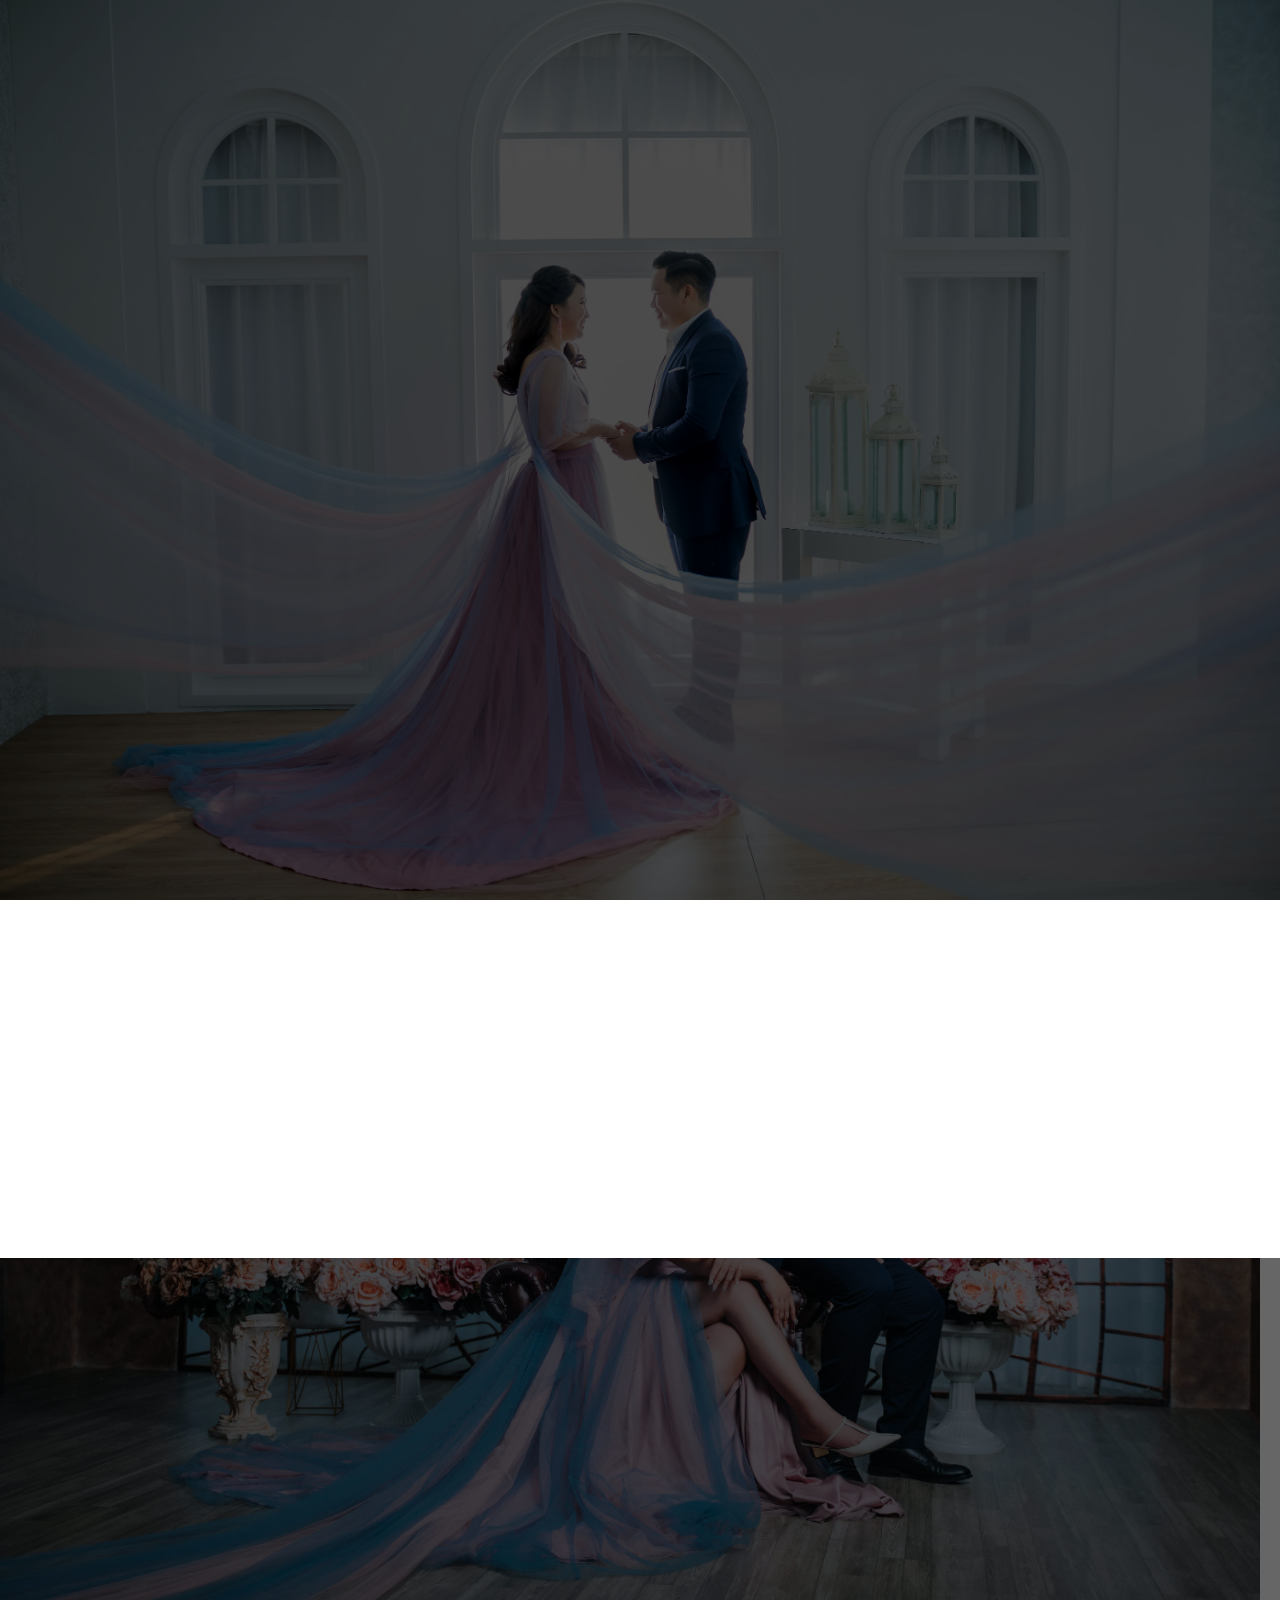
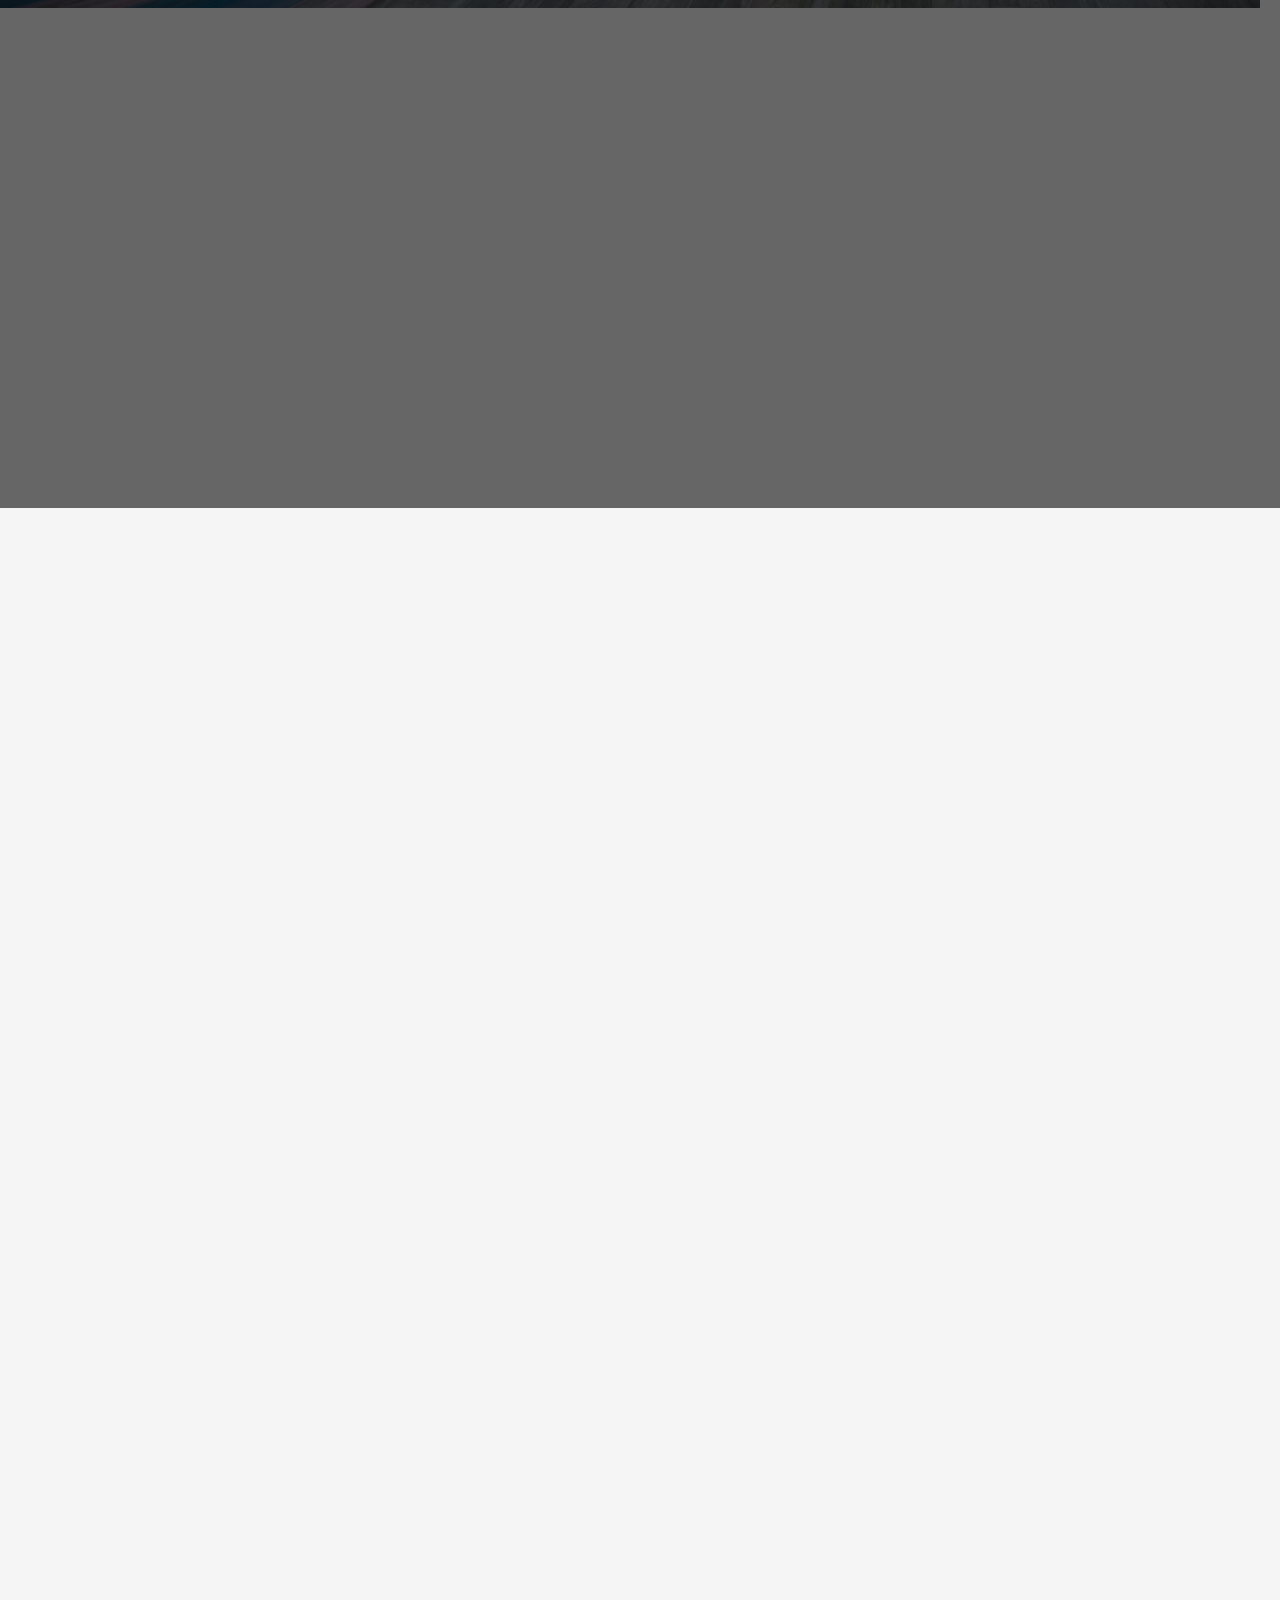
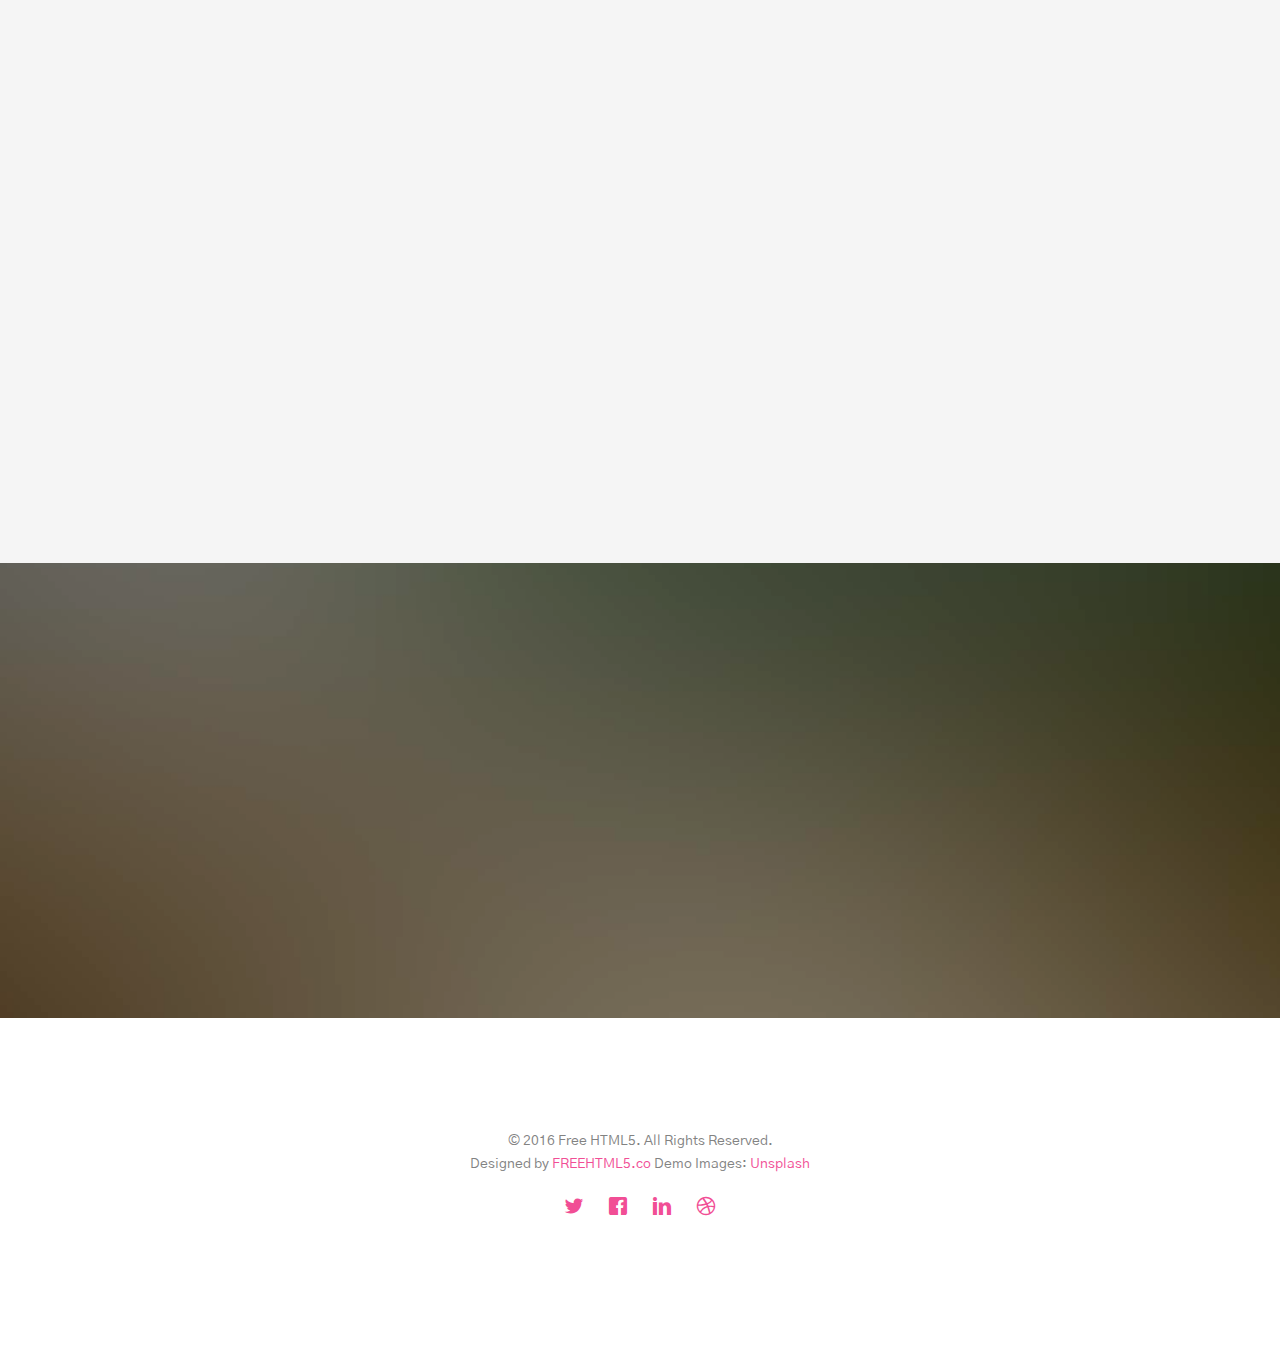
<file: wedding/index.html>
<!DOCTYPE html>
<!--[if lt IE 7]>      <html class="no-js lt-ie9 lt-ie8 lt-ie7"> <![endif]-->
<!--[if IE 7]>         <html class="no-js lt-ie9 lt-ie8"> <![endif]-->
<!--[if IE 8]>         <html class="no-js lt-ie9"> <![endif]-->
<!--[if gt IE 8]><!-->
<html class="no-js">
<!--<![endif]-->

<head>
	<meta charset="utf-8">
	<meta http-equiv="X-UA-Compatible" content="IE=edge">
	<title>Kristin & Silferius Wedding </title>
	<meta name="viewport" content="width=device-width, initial-scale=1">

	<link href='https://fonts.googleapis.com/css?family=Work+Sans:400,300,600,400italic,700' rel='stylesheet'
		type='text/css'>
	<link href="https://fonts.googleapis.com/css?family=Sacramento" rel="stylesheet">
	<link href="https://fonts.googleapis.com/css2?family=Gothic+A1:wght@100;400&family=Suranna&display=swap"
		rel="stylesheet">

	<!-- Animate.css -->
	<link rel="stylesheet" href="css/animate.css">
	<!-- Icomoon Icon Fonts-->
	<link rel="stylesheet" href="css/icomoon.css">
	<!-- Bootstrap  -->
	<link rel="stylesheet" href="css/bootstrap.css">

	<!-- Magnific Popup -->
	<link rel="stylesheet" href="css/magnific-popup.css">

	<!-- Owl Carousel  -->
	<link rel="stylesheet" href="css/owl.carousel.min.css">
	<link rel="stylesheet" href="css/owl.theme.default.min.css">

	<!-- Theme style  -->
	<link rel="stylesheet" href="css/style.css">

	<!-- Modernizr JS -->
	<script src="js/modernizr-2.6.2.min.js"></script>
	<!-- FOR IE9 below -->
	<!--[if lt IE 9]>
	<script src="js/respond.min.js"></script>
	<![endif]-->

</head>

<body>

	<div class="fh5co-loader"></div>

	<div id="page">
		<!-- <nav class="fh5co-nav" role="navigation">
			<div class="container">
				<div class="row">
					<div class="col-xs-2">
					
					</div>
					<div class="col-xs-10 text-right menu-1">
						<ul>
							<li class="active"><a href="index.html">Home</a></li>
							<li><a href="about.html">Story</a></li>
							<li class="has-dropdown">
								<a href="services.html">Services</a>
								<ul class="dropdown">
									<li><a href="#">Web Design</a></li>
									<li><a href="#">eCommerce</a></li>
									<li><a href="#">Branding</a></li>
									<li><a href="#">API</a></li>
								</ul>
							</li>
							<li class="has-dropdown">
								<a href="gallery.html">Gallery</a>
								<ul class="dropdown">
									<li><a href="#">HTML5</a></li>
									<li><a href="#">CSS3</a></li>
									<li><a href="#">Sass</a></li>
									<li><a href="#">jQuery</a></li>
								</ul>
							</li>
							<li><a href="contact.html">Contact</a></li>
						</ul>
					</div>
				</div>

			</div>
		</nav> -->

		<header id="fh5co-header" class="fh5co-cover" data-stellar-background-ratio="0.6" role="banner"
			>
			<div class="overlay"></div>
			<div class="container">
				<div class="row">
					<div class="col-md-8 col-md-offset-2 text-center">
						<div class="display-t">
							<div class="display-tc animate-box" data-animate-effect="fadeIn">
								<h1>Kristin &amp; Silferius</h1>
								<h2>We Are Getting Married</h2>
								<div class="simply-countdown simply-countdown-one"></div>
								<p><a target="_blank" href="https://calendar.google.com/event?action=TEMPLATE&tmeid=MjJhMHQ4aW1kcW10Y29zM2VvNDBzajJnb3EgYnJpbHlhbmxhaWFAbQ&tmsrc=brilyanlaia%40gmail.com" class="btn btn-default btn-sm">Save the date</a></p>
							</div>
						</div>
					</div>
				</div>
			</div>
		</header>

		<div id="fh5co-couple">
			<div class="container">
				<div class="row">
					<div class="col-md-8 col-md-offset-2 text-center fh5co-heading animate-box">
						<!-- <h2>Hello!</h2> -->
						<blockquote class="blockquote">
							<p class="mb-0">So they are no longer two, but one flesh. Therefore what God has joined together, let no one separate</p>
							<footer class="blockquote-footer"><cite title="Source Title">Matthew 19:6</cite></footer>
						  </blockquote>
						<!-- <h3>So they are no longer two, but one flesh. Therefore what God has joined together, let no one separate</h3> -->
						<!-- <p>We invited you to celebrate our wedding</p> -->
					</div>
				</div>
				<!-- <div class="couple-wrap animate-box">
					<div class="couple-half">
						<div class="groom">
							<img src="images/ava-2.jpeg" alt="groom" class="img-responsive">
						</div>
						<div class="desc-groom">
							<h2>Kristin Pratiwi Laia</h2>
						</div>
					</div>
					<div class="couple-half">
						<div class="bride">
							<img src="images/ava-1.jpeg" alt="groom" class="img-responsive">
						</div>
						<div class="desc-bride">
							<h2>Silferius Hia</h2>
							
						</div>
					</div>
				</div> -->

				<!-- <div class="row">
					<div class="col-md-6 col-12 couple-intro-box animate-box">
						<h2>Kristin Pratiwi Laia</h2>
						<div class="img-container">
							<img src="images/ava-2.jpeg" class="img-responsive couple-img" alt="">
						</div>
					</div>
					<div class="col-md-6 col-12 couple-intro-box animate-box">
						<h2>Silferius Hia</h2>
						<div class="img-container">
							<img src="images/ava-1.jpeg" class="img-responsive couple-img" alt="">
						</div>
					</div>
				</div> -->
			</div>
		</div>

		<div id="fh5co-event" class="fh5co-bg" data-stellar-background-ratio="0.6">
			<div class="overlay"></div>
			<div class="container">
				<div class="row">
					<div class="col-md-8 col-md-offset-2 text-center fh5co-heading animate-box">
						<span>Our Special Events</span>
						<h2>The Wedding Day</h2>
					</div>
				</div>

				<div class="row when-box">
					<div class="col-md-6 text-left animate-box">
						<h3 class="sub-header">Holy Matrimony</h3>
						<p class="sub-content">30 Oktober 2021, 11:00 WIB
							<br>
							BNKP Jemaat Tangerang Resort 45
							<br>
							<a href="https://goo.gl/maps/Krv8NDGkyu9C9tVF6" target="_blank">Open in Google Maps</a>
						</p>

						<h3 class="sub-header">Reception</h3>
						<p class="sub-content">
							30 Oktober 2021, 11:00 WIB <br> Hotel Istana Nelayan & Convention <br> Jl. Gatot Subroto Km 5 No.21 
						<br> <a href="https://goo.gl/maps/fLZrx464eMga5hLJ8" target="_blank">Open in Google Maps</a></p>
					</div>
				</div>
				<!-- <div class="row">
					<div class="display-t">
						<div class="display-tc">
							<div class="col-md-10 col-md-offset-1">
								<div class="col-md-6 col-sm-6 text-center">
									<div class="event-wrap animate-box">
										<h3>Main Ceremony</h3>
										<div class="event-col">
											<i class="icon-clock"></i>
											<span>4:00 PM</span>
											<span>6:00 PM</span>
										</div>
										<div class="event-col">
											<i class="icon-calendar"></i>
											<span>Monday 28</span>
											<span>November, 2016</span>
										</div>
										<p>Far far away, behind the word mountains, far from the countries Vokalia and
											Consonantia, there live the blind texts. Separated they live in
											Bookmarksgrove right at the coast of the Semantics, a large language ocean.
										</p>
									</div>
								</div>
								<div class="col-md-6 col-sm-6 text-center">
									<div class="event-wrap animate-box">
										<h3>Wedding Party</h3>
										<div class="event-col">
											<i class="icon-clock"></i>
											<span>7:00 PM</span>
											<span>12:00 AM</span>
										</div>
										<div class="event-col">
											<i class="icon-calendar"></i>
											<span>Monday 28</span>
											<span>November, 2016</span>
										</div>
										<p>Far far away, behind the word mountains, far from the countries Vokalia and
											Consonantia, there live the blind texts. Separated they live in
											Bookmarksgrove right at the coast of the Semantics, a large language ocean.
										</p>
									</div>
								</div>
							</div>
						</div>
					</div>
				</div> -->
			</div>
		</div>

		<!-- <div id="fh5co-couple-story">
			<div class="container">
				<div class="row">
					<div class="col-md-8 col-md-offset-2 text-center fh5co-heading animate-box">
						<span>We Love Each Other</span>
						<h2>Our Story</h2>
						<p>Far far away, behind the word mountains, far from the countries Vokalia and Consonantia,
							there live the blind texts.</p>
					</div>
				</div>
				<div class="row">
					<div class="col-md-12 col-md-offset-0">
						<ul class="timeline animate-box">
							<li class="animate-box">
								<div class="timeline-badge" style="background-image:url(images/couple-1.jpg);"></div>
								<div class="timeline-panel">
									<div class="timeline-heading">
										<h3 class="timeline-title">First We Meet</h3>
										<span class="date">December 25, 2015</span>
									</div>
									<div class="timeline-body">
										<p>Far far away, behind the word mountains, far from the countries Vokalia and
											Consonantia, there live the blind texts. Separated they live in
											Bookmarksgrove right at the coast of the Semantics, a large language ocean.
										</p>
									</div>
								</div>
							</li>
							<li class="timeline-inverted animate-box">
								<div class="timeline-badge" style="background-image:url(images/couple-2.jpg);"></div>
								<div class="timeline-panel">
									<div class="timeline-heading">
										<h3 class="timeline-title">First Date</h3>
										<span class="date">December 28, 2015</span>
									</div>
									<div class="timeline-body">
										<p>Far far away, behind the word mountains, far from the countries Vokalia and
											Consonantia, there live the blind texts. Separated they live in
											Bookmarksgrove right at the coast of the Semantics, a large language ocean.
										</p>
									</div>
								</div>
							</li>
							<li class="animate-box">
								<div class="timeline-badge" style="background-image:url(images/couple-3.jpg);"></div>
								<div class="timeline-panel">
									<div class="timeline-heading">
										<h3 class="timeline-title">In A Relationship</h3>
										<span class="date">January 1, 2016</span>
									</div>
									<div class="timeline-body">
										<p>Far far away, behind the word mountains, far from the countries Vokalia and
											Consonantia, there live the blind texts. Separated they live in
											Bookmarksgrove right at the coast of the Semantics, a large language ocean.
										</p>
									</div>
								</div>
							</li>
						</ul>
					</div>
				</div>
			</div>
		</div> -->

		<div id="fh5co-gallery" class="fh5co-section-gray">
			<div class="container">
				<div class="row">
					<div class="col-md-8 col-md-offset-2 text-center fh5co-heading animate-box">
						<span>Our Memories</span>
						<h2>Wedding Gallery</h2>
						<p>Far far away, behind the word mountains, far from the countries Vokalia and Consonantia,
							there live the blind texts.</p>
					</div>
				</div>
				<div class="row row-bottom-padded-md">
					<div class="col-md-12">
						<ul id="fh5co-gallery-list">

							<li class="one-third animate-box" data-animate-effect="fadeIn"
								style="background-image: url(images/gallery-1.jpg); ">
								<a href="images/gallery-1.jpg">
									<div class="case-studies-summary">
										<span>14 Photos</span>
										<h2>Two Glas of Juice</h2>
									</div>
								</a>
							</li>
							<li class="one-third animate-box" data-animate-effect="fadeIn"
								style="background-image: url(images/gallery-2.jpg); ">
								<a href="#" class="color-2">
									<div class="case-studies-summary">
										<span>30 Photos</span>
										<h2>Timer starts now!</h2>
									</div>
								</a>
							</li>


							<li class="one-third animate-box" data-animate-effect="fadeIn"
								style="background-image: url(images/gallery-3.jpg); ">
								<a href="#" class="color-3">
									<div class="case-studies-summary">
										<span>90 Photos</span>
										<h2>Beautiful sunset</h2>
									</div>
								</a>
							</li>
							<li class="one-third animate-box" data-animate-effect="fadeIn"
								style="background-image: url(images/gallery-4.jpg); ">
								<a href="#" class="color-4">
									<div class="case-studies-summary">
										<span>12 Photos</span>
										<h2>Company's Conference Room</h2>
									</div>
								</a>
							</li>

							<li class="one-third animate-box" data-animate-effect="fadeIn"
								style="background-image: url(images/gallery-5.jpg); ">
								<a href="#" class="color-3">
									<div class="case-studies-summary">
										<span>50 Photos</span>
										<h2>Useful baskets</h2>
									</div>
								</a>
							</li>
							<li class="one-third animate-box" data-animate-effect="fadeIn"
								style="background-image: url(images/gallery-6.jpg); ">
								<a href="#" class="color-4">
									<div class="case-studies-summary">
										<span>45 Photos</span>
										<h2>Skater man in the road</h2>
									</div>
								</a>
							</li>

							<li class="one-third animate-box" data-animate-effect="fadeIn"
								style="background-image: url(images/gallery-7.jpg); ">
								<a href="#" class="color-4">
									<div class="case-studies-summary">
										<span>35 Photos</span>
										<h2>Two Glas of Juice</h2>
									</div>
								</a>
							</li>

							<li class="one-third animate-box" data-animate-effect="fadeIn"
								style="background-image: url(images/gallery-8.jpg); ">
								<a href="#" class="color-5">
									<div class="case-studies-summary">
										<span>90 Photos</span>
										<h2>Timer starts now!</h2>
									</div>
								</a>
							</li>
							<li class="one-third animate-box" data-animate-effect="fadeIn"
								style="background-image: url(images/gallery-9.jpg); ">
								<a href="#" class="color-6">
									<div class="case-studies-summary">
										<span>56 Photos</span>
										<h2>Beautiful sunset</h2>
									</div>
								</a>
							</li>
						</ul>
					</div>
				</div>
			</div>
		</div>

		<!-- <div id="fh5co-counter" class="fh5co-bg fh5co-counter" style="background-image:url(images/img_bg_5.jpg);">
			<div class="overlay"></div>
			<div class="container">
				<div class="row">
					<div class="display-t">
						<div class="display-tc">
							<div class="col-md-3 col-sm-6 animate-box">
								<div class="feature-center">
									<span class="icon">
										<i class="icon-users"></i>
									</span>

									<span class="counter js-counter" data-from="0" data-to="500" data-speed="5000"
										data-refresh-interval="50">1</span>
									<span class="counter-label">Estimated Guest</span>

								</div>
							</div>
							<div class="col-md-3 col-sm-6 animate-box">
								<div class="feature-center">
									<span class="icon">
										<i class="icon-user"></i>
									</span>

									<span class="counter js-counter" data-from="0" data-to="1000" data-speed="5000"
										data-refresh-interval="50">1</span>
									<span class="counter-label">We Catter</span>
								</div>
							</div>
							<div class="col-md-3 col-sm-6 animate-box">
								<div class="feature-center">
									<span class="icon">
										<i class="icon-calendar"></i>
									</span>
									<span class="counter js-counter" data-from="0" data-to="402" data-speed="5000"
										data-refresh-interval="50">1</span>
									<span class="counter-label">Events Done</span>
								</div>
							</div>
							<div class="col-md-3 col-sm-6 animate-box">
								<div class="feature-center">
									<span class="icon">
										<i class="icon-clock"></i>
									</span>

									<span class="counter js-counter" data-from="0" data-to="2345" data-speed="5000"
										data-refresh-interval="50">1</span>
									<span class="counter-label">Hours Spent</span>

								</div>
							</div>
						</div>
					</div>
				</div>
			</div>
		</div> -->

		<!-- <div id="fh5co-testimonial">
			<div class="container">
				<div class="row">
					<div class="row animate-box">
						<div class="col-md-8 col-md-offset-2 text-center fh5co-heading">
							<span>Best Wishes</span>
							<h2>Friends Wishes</h2>
						</div>
					</div>
					<div class="row">
						<div class="col-md-12 animate-box">
							<div class="wrap-testimony">
								<div class="owl-carousel-fullwidth">
									<div class="item">
										<div class="testimony-slide active text-center">
											<figure>
												<img src="images/couple-1.jpg" alt="user">
											</figure>
											<span>John Doe, via <a href="#" class="twitter">Twitter</a></span>
											<blockquote>
												<p>"Far far away, behind the word mountains, far from the countries
													Vokalia and Consonantia, there live the blind texts. Separated they
													live in Bookmarksgrove right at the coast of the Semantics"</p>
											</blockquote>
										</div>
									</div>
									<div class="item">
										<div class="testimony-slide active text-center">
											<figure>
												<img src="images/couple-2.jpg" alt="user">
											</figure>
											<span>John Doe, via <a href="#" class="twitter">Twitter</a></span>
											<blockquote>
												<p>"Far far away, behind the word mountains, far from the countries
													Vokalia and Consonantia, at the coast of the Semantics, a large
													language ocean."</p>
											</blockquote>
										</div>
									</div>
									<div class="item">
										<div class="testimony-slide active text-center">
											<figure>
												<img src="images/couple-3.jpg" alt="user">
											</figure>
											<span>John Doe, via <a href="#" class="twitter">Twitter</a></span>
											<blockquote>
												<p>"Far far away, far from the countries Vokalia and Consonantia, there
													live the blind texts. Separated they live in Bookmarksgrove right at
													the coast of the Semantics, a large language ocean."</p>
											</blockquote>
										</div>
									</div>
								</div>
							</div>
						</div>
					</div>
				</div>
			</div>
		</div> -->

		<!-- <div id="fh5co-services" class="fh5co-section-gray">
			<div class="container">

				<div class="row animate-box">
					<div class="col-md-8 col-md-offset-2 text-center fh5co-heading">
						<h2>We Offer Services</h2>
						<p>Dignissimos asperiores vitae velit veniam totam fuga molestias accusamus alias autem
							provident. Odit ab aliquam dolor eius.</p>
					</div>
				</div>

				<div class="row">
					<div class="col-md-6">
						<div class="feature-left animate-box" data-animate-effect="fadeInLeft">
							<span class="icon">
								<i class="icon-calendar"></i>
							</span>
							<div class="feature-copy">
								<h3>We Organized Events</h3>
								<p>Facilis ipsum reprehenderit nemo molestias. Aut cum mollitia reprehenderit. Eos
									cumque dicta adipisci architecto culpa amet.</p>
							</div>
						</div>

						<div class="feature-left animate-box" data-animate-effect="fadeInLeft">
							<span class="icon">
								<i class="icon-image"></i>
							</span>
							<div class="feature-copy">
								<h3>Photoshoot</h3>
								<p>Facilis ipsum reprehenderit nemo molestias. Aut cum mollitia reprehenderit. Eos
									cumque dicta adipisci architecto culpa amet.</p>
							</div>
						</div>

						<div class="feature-left animate-box" data-animate-effect="fadeInLeft">
							<span class="icon">
								<i class="icon-video"></i>
							</span>
							<div class="feature-copy">
								<h3>Video Editing</h3>
								<p>Facilis ipsum reprehenderit nemo molestias. Aut cum mollitia reprehenderit. Eos
									cumque dicta adipisci architecto culpa amet.</p>
							</div>
						</div>

					</div>

					<div class="col-md-6 animate-box">
						<div class="fh5co-video fh5co-bg" style="background-image: url(images/img_bg_3.jpg); ">
							<a href="https://vimeo.com/channels/staffpicks/93951774" class="popup-vimeo"><i
									class="icon-video2"></i></a>
							<div class="overlay"></div>
						</div>
					</div>
				</div>


			</div>
		</div> -->


		<div id="fh5co-started" class="fh5co-bg" style="background-image:url(images/img_bg_4.jpg);">
			<div class="overlay"></div>
			<div class="container">
				<div class="row animate-box">
					<div class="col-md-8 col-md-offset-2 text-center fh5co-heading">
						<h2>Are You Attending?</h2>
						<p>Please Fill-up the form to notify you that you're attending. Thanks.</p>
					</div>
				</div>
				<div class="row animate-box">
					<div class="col-md-10 col-md-offset-1">
						<form class="form-inline" action="https://formkeep.com/f/1935901667cd" method="POST" encType="multipart/form-data">
							<div class="col-md-4 col-sm-4">
								<div class="form-group">
									<label for="name" class="sr-only">Name</label>
									<input type="name" class="form-control" id="name" name="name" type="email" placeholder="Name">
									<input type="hidden" name="_subject" value="Contact form submitted">
									<input type="hidden" name="_honeypot" value="">
								</div>
							</div>
							<!-- <div class="col-md-4 col-sm-4">
								<div class="form-group">
									<label for="email" class="sr-only">Email</label>
									<input type="email" class="form-control" id="email" placeholder="Email">
								</div>
							</div> -->
							<div class="col-md-4 col-sm-4">
								<input type="submit" value="Submit Form" class="btn btn-default btn-block">
								<!-- <button type="submit" class="btn btn-default btn-block">I am Attending</button> -->
							</div>
						</form>
					</div>
				</div>
			</div>
		</div>

		<footer id="fh5co-footer" role="contentinfo">
			<div class="container">

				<div class="row copyright">
					<div class="col-md-12 text-center">
						<p>
							<small class="block">&copy; 2016 Free HTML5. All Rights Reserved.</small>
							<small class="block">Designed by <a href="http://freehtml5.co/"
									target="_blank">FREEHTML5.co</a> Demo Images: <a href="http://unsplash.co/"
									target="_blank">Unsplash</a></small>
						</p>
						<p>
						<ul class="fh5co-social-icons">
							<li><a href="#"><i class="icon-twitter"></i></a></li>
							<li><a href="#"><i class="icon-facebook"></i></a></li>
							<li><a href="#"><i class="icon-linkedin"></i></a></li>
							<li><a href="#"><i class="icon-dribbble"></i></a></li>
						</ul>
						</p>
					</div>
				</div>

			</div>
		</footer>
	</div>

	<!-- <div class="gototop js-top">
		<a href="#" class="js-gotop"><i class="icon-arrow-up"></i></a>
	</div> -->

	<!-- jQuery -->
	<script src="js/jquery.min.js"></script>
	<!-- jQuery Easing -->
	<script src="js/jquery.easing.1.3.js"></script>
	<!-- Bootstrap -->
	<script src="js/bootstrap.min.js"></script>
	<!-- Waypoints -->
	<script src="js/jquery.waypoints.min.js"></script>
	<!-- Carousel -->
	<script src="js/owl.carousel.min.js"></script>
	<!-- countTo -->
	<script src="js/jquery.countTo.js"></script>

	<!-- Stellar -->
	<script src="js/jquery.stellar.min.js"></script>
	<!-- Magnific Popup -->
	<script src="js/jquery.magnific-popup.min.js"></script>
	<script src="js/magnific-popup-options.js"></script>

	<!-- // <script src="https://cdnjs.cloudflare.com/ajax/libs/prism/0.0.1/prism.min.js"></script> -->
	<script src="js/simplyCountdown.js"></script>
	<!-- Main -->
	<script src="js/main.js"></script>

	<script>
		var d = new Date(new Date().getTime() + 200 * 120 * 120 * 2000);

		// default example
		simplyCountdown('.simply-countdown-one', {
			year: 2021,
			month: 10,
			day: 30,
			hours: 19, // Default is 0 [0-23] integer
            minutes: 0,
		});

		//jQuery example
		$('#simply-countdown-losange').simplyCountdown({
			year: d.getFullYear(),
			month: d.getMonth() + 1,
			day: d.getDate(),
			enableUtc: false
		});
	</script>

	

</body>

</html>
</file>
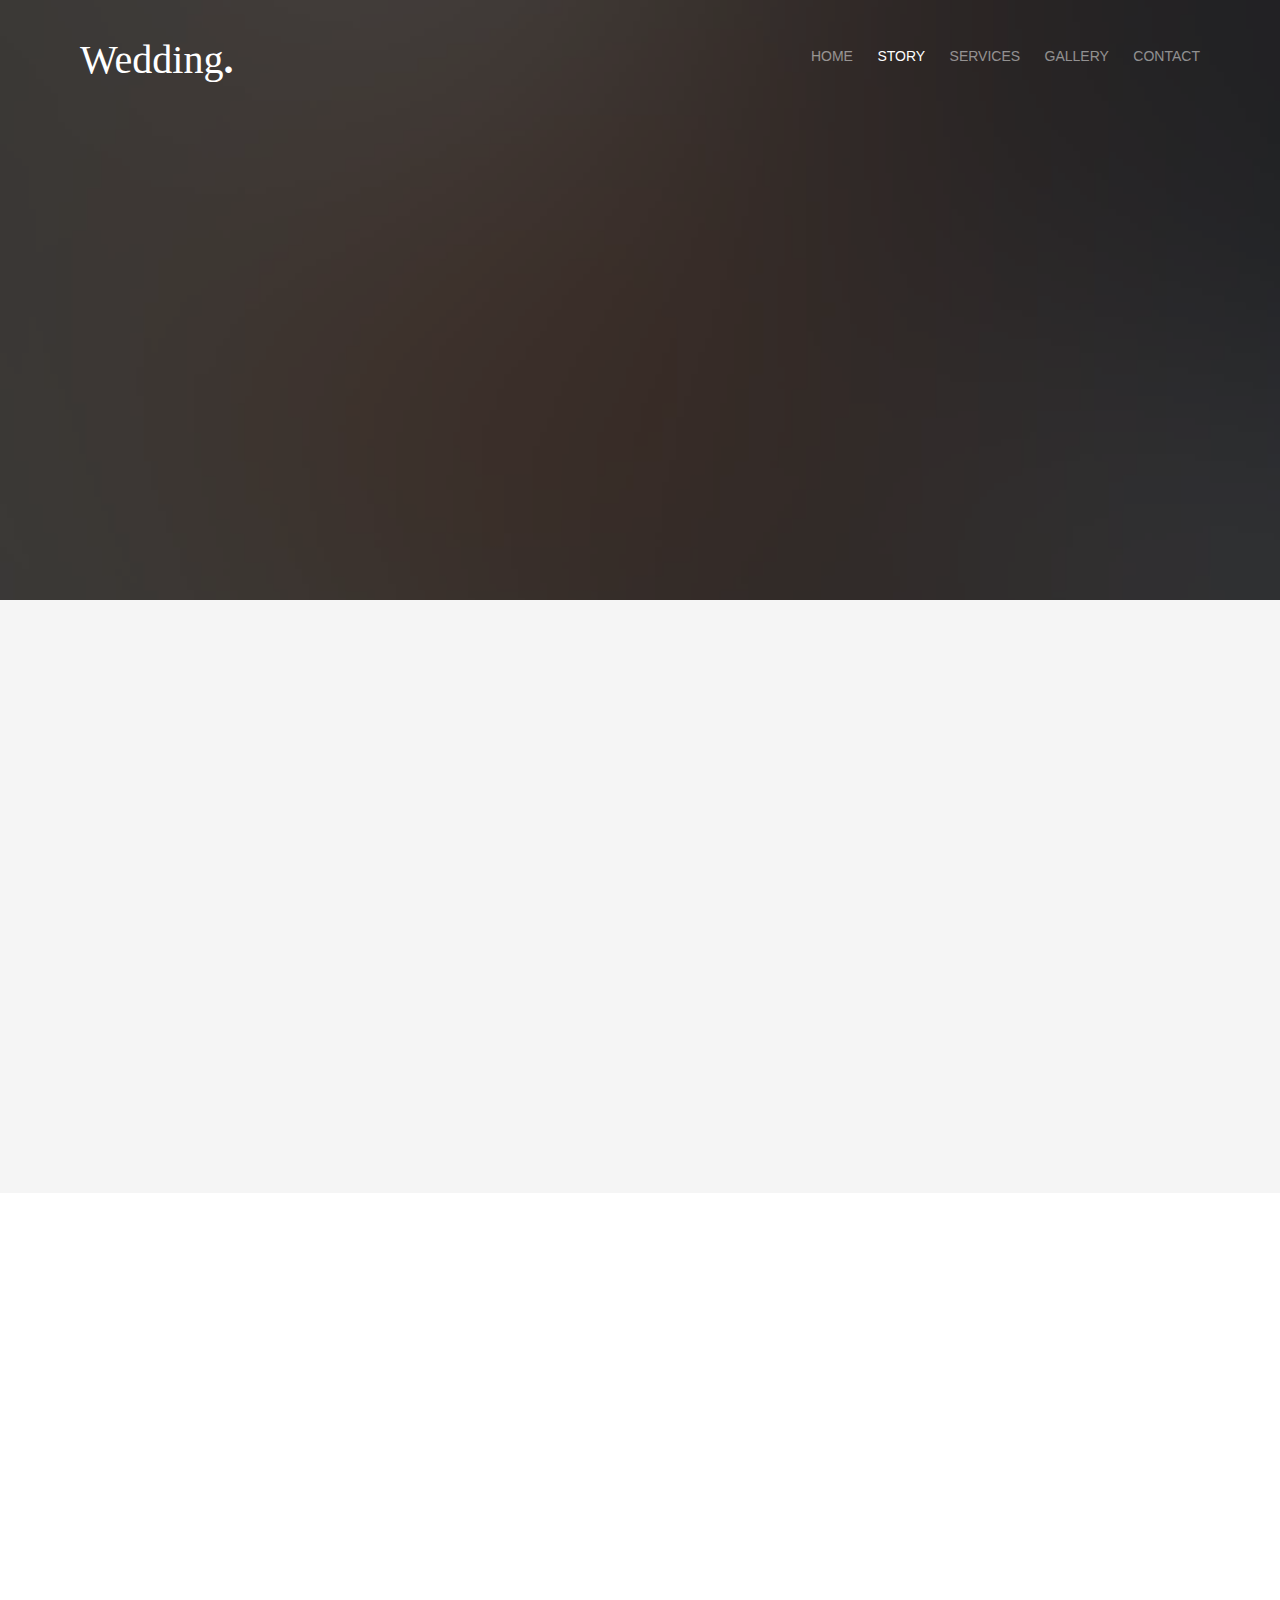
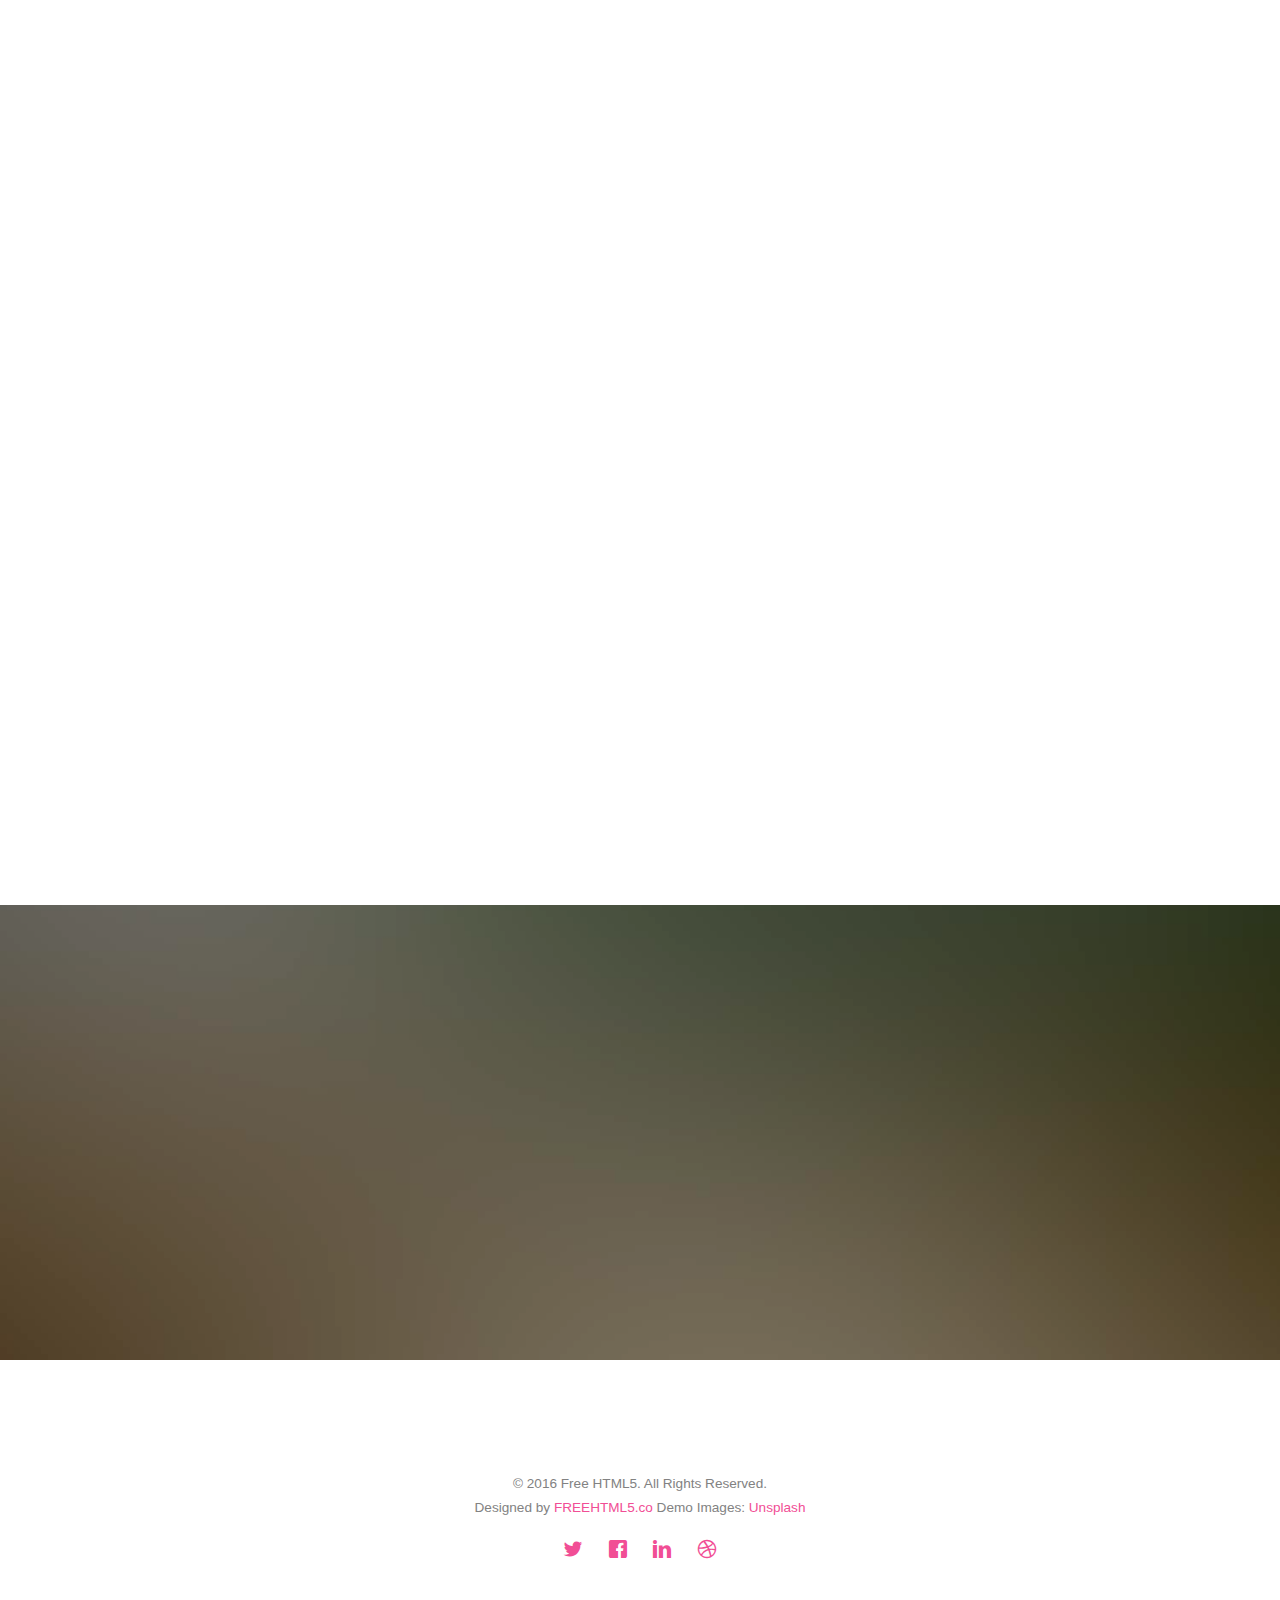
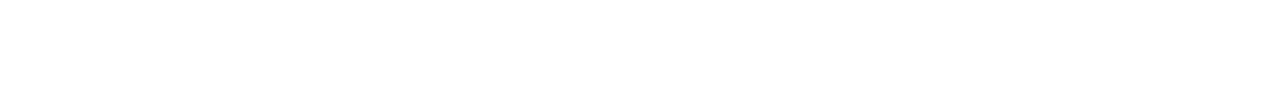
<file: wedding/about.html>
<!DOCTYPE html>
<!--[if lt IE 7]>      <html class="no-js lt-ie9 lt-ie8 lt-ie7"> <![endif]-->
<!--[if IE 7]>         <html class="no-js lt-ie9 lt-ie8"> <![endif]-->
<!--[if IE 8]>         <html class="no-js lt-ie9"> <![endif]-->
<!--[if gt IE 8]><!--> <html class="no-js"> <!--<![endif]-->
	<head>
	<meta charset="utf-8">
	<meta http-equiv="X-UA-Compatible" content="IE=edge">
	<title>Wedding &mdash; 100% Free Fully Responsive HTML5 Template by FREEHTML5.co</title>
	<meta name="viewport" content="width=device-width, initial-scale=1">
	<meta name="description" content="Free HTML5 Template by FREEHTML5.CO" />
	<meta name="keywords" content="free html5, free template, free bootstrap, html5, css3, mobile first, responsive" />
	<meta name="author" content="FREEHTML5.CO" />

  <!-- 
	//////////////////////////////////////////////////////

	FREE HTML5 TEMPLATE 
	DESIGNED & DEVELOPED by FREEHTML5.CO
		
	Website: 		http://freehtml5.co/
	Email: 			info@freehtml5.co
	Twitter: 		http://twitter.com/fh5co
	Facebook: 		https://www.facebook.com/fh5co

	//////////////////////////////////////////////////////
	 -->

  	<!-- Facebook and Twitter integration -->
	<meta property="og:title" content=""/>
	<meta property="og:image" content=""/>
	<meta property="og:url" content=""/>
	<meta property="og:site_name" content=""/>
	<meta property="og:description" content=""/>
	<meta name="twitter:title" content="" />
	<meta name="twitter:image" content="" />
	<meta name="twitter:url" content="" />
	<meta name="twitter:card" content="" />

	<link href='https://fonts.googleapis.com/css?family=Work+Sans:400,300,600,400italic,700' rel='stylesheet' type='text/css'>
	<link href="https://fonts.googleapis.com/css?family=Sacramento" rel="stylesheet">
	
	<!-- Animate.css -->
	<link rel="stylesheet" href="css/animate.css">
	<!-- Icomoon Icon Fonts-->
	<link rel="stylesheet" href="css/icomoon.css">
	<!-- Bootstrap  -->
	<link rel="stylesheet" href="css/bootstrap.css">

	<!-- Magnific Popup -->
	<link rel="stylesheet" href="css/magnific-popup.css">

	<!-- Owl Carousel  -->
	<link rel="stylesheet" href="css/owl.carousel.min.css">
	<link rel="stylesheet" href="css/owl.theme.default.min.css">

	<!-- Theme style  -->
	<link rel="stylesheet" href="css/style.css">

	<!-- Modernizr JS -->
	<script src="js/modernizr-2.6.2.min.js"></script>
	<!-- FOR IE9 below -->
	<!--[if lt IE 9]>
	<script src="js/respond.min.js"></script>
	<![endif]-->

	</head>
	<body>
		
	<div class="fh5co-loader"></div>
	
	<div id="page">
	<nav class="fh5co-nav" role="navigation">
		<div class="container">
			<div class="row">
				<div class="col-xs-2">
					<div id="fh5co-logo"><a href="index.html">Wedding<strong>.</strong></a></div>
				</div>
				<div class="col-xs-10 text-right menu-1">
					<ul>
						<li><a href="index.html">Home</a></li>
						<li class="active"><a href="about.html">Story</a></li>
						<li class="has-dropdown">
							<a href="services.html">Services</a>
							<ul class="dropdown">
								<li><a href="#">Web Design</a></li>
								<li><a href="#">eCommerce</a></li>
								<li><a href="#">Branding</a></li>
								<li><a href="#">API</a></li>
							</ul>
						</li>
						<li class="has-dropdown">
							<a href="gallery.html">Gallery</a>
							<ul class="dropdown">
								<li><a href="#">HTML5</a></li>
								<li><a href="#">CSS3</a></li>
								<li><a href="#">Sass</a></li>
								<li><a href="#">jQuery</a></li>
							</ul>
						</li>
						<li><a href="contact.html">Contact</a></li>
					</ul>
				</div>
			</div>
			
		</div>
	</nav>

	<header id="fh5co-header" class="fh5co-cover fh5co-cover-sm" role="banner" style="background-image:url(images/img_bg_1.jpg);">
		<div class="overlay"></div>
		<div class="fh5co-container">
			<div class="row">
				<div class="col-md-8 col-md-offset-2 text-center">
					<div class="display-t">
						<div class="display-tc animate-box" data-animate-effect="fadeIn">
							<h1>Couple Story</h1>
							<h2>Free HTML5 templates Made by <a href="http://freehtml5.co" target="_blank">FreeHTML5.co</a></h2>
						</div>
					</div>
				</div>
			</div>
		</div>
	</header>

	<div id="fh5co-couple" class="fh5co-section-gray">
		<div class="container">
			<div class="row">
				<div class="col-md-8 col-md-offset-2 text-center fh5co-heading animate-box">
					<h2>Hello!</h2>
					<h3>November 28th, 2016 New York, USA</h3>
					<p>We invited you to celebrate our wedding</p>
				</div>
			</div>
			<div class="couple-wrap animate-box">
				<div class="couple-half">
					<div class="groom">
						<img src="images/groom.jpg" alt="groom" class="img-responsive">
					</div>
					<div class="desc-groom">
						<h3>Joefrey Mahusay</h3>
						<p>Far far away, behind the word mountains, far from the countries Vokalia and Consonantia, there live the blind texts. Separated they live in Bookmarksgrove</p>
					</div>
				</div>
				<p class="heart text-center"><i class="icon-heart2"></i></p>
				<div class="couple-half">
					<div class="bride">
						<img src="images/bride.jpg" alt="groom" class="img-responsive">
					</div>
					<div class="desc-bride">
						<h3>Sheila Mahusay</h3>
						<p>Far far away, behind the word mountains, far from the countries Vokalia and Consonantia, there live the blind texts. Separated they live in Bookmarksgrove</p>
					</div>
				</div>
			</div>
		</div>
	</div>

	<div id="fh5co-couple-story">
		<div class="container">
			<div class="row">
				<div class="col-md-8 col-md-offset-2 text-center fh5co-heading animate-box">
					<span>We Love Each Other</span>
					<h2>Our Story</h2>
					<p>Far far away, behind the word mountains, far from the countries Vokalia and Consonantia, there live the blind texts.</p>
				</div>
			</div>
			<div class="row">
				<div class="col-md-12 col-md-offset-0">
					<ul class="timeline animate-box">
						<li class="animate-box">
							<div class="timeline-badge" style="background-image:url(images/couple-1.jpg);"></div>
							<div class="timeline-panel">
								<div class="timeline-heading">
									<h3 class="timeline-title">First We Meet</h3>
									<span class="date">December 25, 2015</span>
								</div>
								<div class="timeline-body">
									<p>Far far away, behind the word mountains, far from the countries Vokalia and Consonantia, there live the blind texts. Separated they live in Bookmarksgrove right at the coast of the Semantics, a large language ocean.</p>
								</div>
							</div>
						</li>
						<li class="timeline-inverted animate-box">
							<div class="timeline-badge" style="background-image:url(images/couple-2.jpg);"></div>
							<div class="timeline-panel">
								<div class="timeline-heading">
									<h3 class="timeline-title">First Date</h3>
									<span class="date">December 28, 2015</span>
								</div>
								<div class="timeline-body">
									<p>Far far away, behind the word mountains, far from the countries Vokalia and Consonantia, there live the blind texts. Separated they live in Bookmarksgrove right at the coast of the Semantics, a large language ocean.</p>
								</div>
							</div>
						</li>
						<li class="animate-box">
							<div class="timeline-badge" style="background-image:url(images/couple-3.jpg);"></div>
							<div class="timeline-panel">
								<div class="timeline-heading">
									<h3 class="timeline-title">In A Relationship</h3>
									<span class="date">January 1, 2016</span>
								</div>
								<div class="timeline-body">
									<p>Far far away, behind the word mountains, far from the countries Vokalia and Consonantia, there live the blind texts. Separated they live in Bookmarksgrove right at the coast of the Semantics, a large language ocean.</p>
								</div>
							</div>
						</li>
			    	</ul>
				</div>
			</div>
		</div>
	</div>

	<div id="fh5co-started" class="fh5co-bg" style="background-image:url(images/img_bg_4.jpg);">
		<div class="overlay"></div>
		<div class="container">
			<div class="row animate-box">
				<div class="col-md-8 col-md-offset-2 text-center fh5co-heading">
					<h2>Are You Attending?</h2>
					<p>Please Fill-up the form to notify you that you're attending. Thanks.</p>
				</div>
			</div>
			<div class="row animate-box">
				<div class="col-md-10 col-md-offset-1">
					<form class="form-inline">
						<div class="col-md-4 col-sm-4">
							<div class="form-group">
								<label for="name" class="sr-only">Name</label>
								<input type="name" class="form-control" id="name" placeholder="Name">
							</div>
						</div>
						<div class="col-md-4 col-sm-4">
							<div class="form-group">
								<label for="email" class="sr-only">Email</label>
								<input type="email" class="form-control" id="email" placeholder="Email">
							</div>
						</div>
						<div class="col-md-4 col-sm-4">
							<button type="submit" class="btn btn-default btn-block">I am Attending</button>
						</div>
					</form>
				</div>
			</div>
		</div>
	</div>

	<footer id="fh5co-footer" role="contentinfo">
		<div class="container">
			<!-- <div class="row row-pb-md">
				<div class="col-md-4 fh5co-widget">
					<h3>The Company</h3>
					<p>Facilis ipsum reprehenderit nemo molestias. Aut cum mollitia reprehenderit. Eos cumque dicta adipisci architecto culpa amet.</p>
					<p><a href="#">Learn More</a></p>
				</div>
				<div class="col-md-2 col-sm-4 col-xs-6 col-md-push-1">
					<ul class="fh5co-footer-links">
						<li><a href="#">About</a></li>
						<li><a href="#">Help</a></li>
						<li><a href="#">Contact</a></li>
						<li><a href="#">Terms</a></li>
						<li><a href="#">Meetups</a></li>
					</ul>
				</div>

				<div class="col-md-2 col-sm-4 col-xs-6 col-md-push-1">
					<ul class="fh5co-footer-links">
						<li><a href="#">Shop</a></li>
						<li><a href="#">Privacy</a></li>
						<li><a href="#">Testimonials</a></li>
						<li><a href="#">Handbook</a></li>
						<li><a href="#">Held Desk</a></li>
					</ul>
				</div>

				<div class="col-md-2 col-sm-4 col-xs-6 col-md-push-1">
					<ul class="fh5co-footer-links">
						<li><a href="#">Find Designers</a></li>
						<li><a href="#">Find Deelopers</a></li>
						<li><a href="#">Teams</a></li>
						<li><a href="#">Advertise</a></li>
						<li><a href="#">API</a></li>
					</ul>
				</div>
			</div> -->

			<div class="row copyright">
				<div class="col-md-12 text-center">
					<p>
						<small class="block">&copy; 2016 Free HTML5. All Rights Reserved.</small> 
						<small class="block">Designed by <a href="http://freehtml5.co/" target="_blank">FREEHTML5.co</a> Demo Images: <a href="http://unsplash.co/" target="_blank">Unsplash</a></small>
					</p>
					<p>
						<ul class="fh5co-social-icons">
							<li><a href="#"><i class="icon-twitter"></i></a></li>
							<li><a href="#"><i class="icon-facebook"></i></a></li>
							<li><a href="#"><i class="icon-linkedin"></i></a></li>
							<li><a href="#"><i class="icon-dribbble"></i></a></li>
						</ul>
					</p>
				</div>
			</div>

		</div>
	</footer>
	</div>

	<div class="gototop js-top">
		<a href="#" class="js-gotop"><i class="icon-arrow-up"></i></a>
	</div>
	
	<!-- jQuery -->
	<script src="js/jquery.min.js"></script>
	<!-- jQuery Easing -->
	<script src="js/jquery.easing.1.3.js"></script>
	<!-- Bootstrap -->
	<script src="js/bootstrap.min.js"></script>
	<!-- Waypoints -->
	<script src="js/jquery.waypoints.min.js"></script>
	<!-- Carousel -->
	<script src="js/owl.carousel.min.js"></script>
	<!-- countTo -->
	<script src="js/jquery.countTo.js"></script>

	<!-- Stellar -->
	<script src="js/jquery.stellar.min.js"></script>
	<!-- Magnific Popup -->
	<script src="js/jquery.magnific-popup.min.js"></script>
	<script src="js/magnific-popup-options.js"></script>

	<!-- Main -->
	<script src="js/main.js"></script>

	</body>
</html>
</file>
<file: wedding/css/icomoon.css>
@font-face {
  font-family: 'icomoon';
  src:  url('../fonts/icomoon/icomoon.eot?6iuir');
  src:  url('../fonts/icomoon/icomoon.eot?6iuir#iefix') format('embedded-opentype'),
    url('../fonts/icomoon/icomoon.ttf?6iuir') format('truetype'),
    url('../fonts/icomoon/icomoon.woff?6iuir') format('woff'),
    url('../fonts/icomoon/icomoon.svg?6iuir#icomoon') format('svg');
  font-weight: normal;
  font-style: normal;
}

[class^="icon-"], [class*=" icon-"] {
  /* use !important to prevent issues with browser extensions that change fonts */
  font-family: 'icomoon' !important;
  speak: none;
  font-style: normal;
  font-weight: normal;
  font-variant: normal;
  text-transform: none;
  line-height: 1;

  /* Better Font Rendering =========== */
  -webkit-font-smoothing: antialiased;
  -moz-osx-font-smoothing: grayscale;
}

.icon-eye:before {
  content: "\e000";
}
.icon-paper-clip:before {
  content: "\e001";
}
.icon-mail:before {
  content: "\e002";
}
.icon-toggle:before {
  content: "\e003";
}
.icon-layout:before {
  content: "\e004";
}
.icon-link:before {
  content: "\e005";
}
.icon-bell:before {
  content: "\e006";
}
.icon-lock:before {
  content: "\e007";
}
.icon-unlock:before {
  content: "\e008";
}
.icon-ribbon:before {
  content: "\e009";
}
.icon-image:before {
  content: "\e010";
}
.icon-signal:before {
  content: "\e011";
}
.icon-target:before {
  content: "\e012";
}
.icon-clipboard:before {
  content: "\e013";
}
.icon-clock:before {
  content: "\e014";
}
.icon-watch:before {
  content: "\e015";
}
.icon-air-play:before {
  content: "\e016";
}
.icon-camera:before {
  content: "\e017";
}
.icon-video:before {
  content: "\e018";
}
.icon-disc:before {
  content: "\e019";
}
.icon-printer:before {
  content: "\e020";
}
.icon-monitor:before {
  content: "\e021";
}
.icon-server:before {
  content: "\e022";
}
.icon-cog:before {
  content: "\e023";
}
.icon-heart:before {
  content: "\e024";
}
.icon-paragraph:before {
  content: "\e025";
}
.icon-align-justify:before {
  content: "\e026";
}
.icon-align-left:before {
  content: "\e027";
}
.icon-align-center:before {
  content: "\e028";
}
.icon-align-right:before {
  content: "\e029";
}
.icon-book:before {
  content: "\e030";
}
.icon-layers:before {
  content: "\e031";
}
.icon-stack:before {
  content: "\e032";
}
.icon-stack-2:before {
  content: "\e033";
}
.icon-paper:before {
  content: "\e034";
}
.icon-paper-stack:before {
  content: "\e035";
}
.icon-search:before {
  content: "\e036";
}
.icon-zoom-in:before {
  content: "\e037";
}
.icon-zoom-out:before {
  content: "\e038";
}
.icon-reply:before {
  content: "\e039";
}
.icon-circle-plus:before {
  content: "\e040";
}
.icon-circle-minus:before {
  content: "\e041";
}
.icon-circle-check:before {
  content: "\e042";
}
.icon-circle-cross:before {
  content: "\e043";
}
.icon-square-plus:before {
  content: "\e044";
}
.icon-square-minus:before {
  content: "\e045";
}
.icon-square-check:before {
  content: "\e046";
}
.icon-square-cross:before {
  content: "\e047";
}
.icon-microphone:before {
  content: "\e048";
}
.icon-record:before {
  content: "\e049";
}
.icon-skip-back:before {
  content: "\e050";
}
.icon-rewind:before {
  content: "\e051";
}
.icon-play:before {
  content: "\e052";
}
.icon-pause:before {
  content: "\e053";
}
.icon-stop:before {
  content: "\e054";
}
.icon-fast-forward:before {
  content: "\e055";
}
.icon-skip-forward:before {
  content: "\e056";
}
.icon-shuffle:before {
  content: "\e057";
}
.icon-repeat:before {
  content: "\e058";
}
.icon-folder:before {
  content: "\e059";
}
.icon-umbrella:before {
  content: "\e060";
}
.icon-moon:before {
  content: "\e061";
}
.icon-thermometer:before {
  content: "\e062";
}
.icon-drop:before {
  content: "\e063";
}
.icon-sun:before {
  content: "\e064";
}
.icon-cloud:before {
  content: "\e065";
}
.icon-cloud-upload:before {
  content: "\e066";
}
.icon-cloud-download:before {
  content: "\e067";
}
.icon-upload:before {
  content: "\e068";
}
.icon-download:before {
  content: "\e069";
}
.icon-location:before {
  content: "\e070";
}
.icon-location-2:before {
  content: "\e071";
}
.icon-map:before {
  content: "\e072";
}
.icon-battery:before {
  content: "\e073";
}
.icon-head:before {
  content: "\e074";
}
.icon-briefcase:before {
  content: "\e075";
}
.icon-speech-bubble:before {
  content: "\e076";
}
.icon-anchor:before {
  content: "\e077";
}
.icon-globe:before {
  content: "\e078";
}
.icon-box:before {
  content: "\e079";
}
.icon-reload:before {
  content: "\e080";
}
.icon-share:before {
  content: "\e081";
}
.icon-marquee:before {
  content: "\e082";
}
.icon-marquee-plus:before {
  content: "\e083";
}
.icon-marquee-minus:before {
  content: "\e084";
}
.icon-tag:before {
  content: "\e085";
}
.icon-power:before {
  content: "\e086";
}
.icon-command:before {
  content: "\e087";
}
.icon-alt:before {
  content: "\e088";
}
.icon-esc:before {
  content: "\e089";
}
.icon-bar-graph:before {
  content: "\e090";
}
.icon-bar-graph-2:before {
  content: "\e091";
}
.icon-pie-graph:before {
  content: "\e092";
}
.icon-star:before {
  content: "\e093";
}
.icon-arrow-left:before {
  content: "\e094";
}
.icon-arrow-right:before {
  content: "\e095";
}
.icon-arrow-up:before {
  content: "\e096";
}
.icon-arrow-down:before {
  content: "\e097";
}
.icon-volume:before {
  content: "\e098";
}
.icon-mute:before {
  content: "\e099";
}
.icon-content-right:before {
  content: "\e100";
}
.icon-content-left:before {
  content: "\e101";
}
.icon-grid:before {
  content: "\e102";
}
.icon-grid-2:before {
  content: "\e103";
}
.icon-columns:before {
  content: "\e104";
}
.icon-loader:before {
  content: "\e105";
}
.icon-bag:before {
  content: "\e106";
}
.icon-ban:before {
  content: "\e107";
}
.icon-flag:before {
  content: "\e108";
}
.icon-trash:before {
  content: "\e109";
}
.icon-expand:before {
  content: "\e110";
}
.icon-contract:before {
  content: "\e111";
}
.icon-maximize:before {
  content: "\e112";
}
.icon-minimize:before {
  content: "\e113";
}
.icon-plus:before {
  content: "\e114";
}
.icon-minus:before {
  content: "\e115";
}
.icon-check:before {
  content: "\e116";
}
.icon-cross:before {
  content: "\e117";
}
.icon-move:before {
  content: "\e118";
}
.icon-delete:before {
  content: "\e119";
}
.icon-menu:before {
  content: "\e120";
}
.icon-archive:before {
  content: "\e121";
}
.icon-inbox:before {
  content: "\e122";
}
.icon-outbox:before {
  content: "\e123";
}
.icon-file:before {
  content: "\e124";
}
.icon-file-add:before {
  content: "\e125";
}
.icon-file-subtract:before {
  content: "\e126";
}
.icon-help:before {
  content: "\e127";
}
.icon-open:before {
  content: "\e128";
}
.icon-ellipsis:before {
  content: "\e129";
}
.icon-add-to-list:before {
  content: "\e900";
}
.icon-classic-computer:before {
  content: "\e901";
}
.icon-controller-fast-backward:before {
  content: "\e902";
}
.icon-creative-commons-attribution:before {
  content: "\e903";
}
.icon-creative-commons-noderivs:before {
  content: "\e904";
}
.icon-creative-commons-noncommercial-eu:before {
  content: "\e905";
}
.icon-creative-commons-noncommercial-us:before {
  content: "\e906";
}
.icon-creative-commons-public-domain:before {
  content: "\e907";
}
.icon-creative-commons-remix:before {
  content: "\e908";
}
.icon-creative-commons-share:before {
  content: "\e909";
}
.icon-creative-commons-sharealike:before {
  content: "\e90a";
}
.icon-creative-commons:before {
  content: "\e90b";
}
.icon-document-landscape:before {
  content: "\e90c";
}
.icon-remove-user:before {
  content: "\e90d";
}
.icon-warning:before {
  content: "\e90e";
}
.icon-arrow-bold-down:before {
  content: "\e90f";
}
.icon-arrow-bold-left:before {
  content: "\e910";
}
.icon-arrow-bold-right:before {
  content: "\e911";
}
.icon-arrow-bold-up:before {
  content: "\e912";
}
.icon-arrow-down2:before {
  content: "\e913";
}
.icon-arrow-left2:before {
  content: "\e914";
}
.icon-arrow-long-down:before {
  content: "\e915";
}
.icon-arrow-long-left:before {
  content: "\e916";
}
.icon-arrow-long-right:before {
  content: "\e917";
}
.icon-arrow-long-up:before {
  content: "\e918";
}
.icon-arrow-right2:before {
  content: "\e919";
}
.icon-arrow-up2:before {
  content: "\e91a";
}
.icon-arrow-with-circle-down:before {
  content: "\e91b";
}
.icon-arrow-with-circle-left:before {
  content: "\e91c";
}
.icon-arrow-with-circle-right:before {
  content: "\e91d";
}
.icon-arrow-with-circle-up:before {
  content: "\e91e";
}
.icon-bookmark:before {
  content: "\e91f";
}
.icon-bookmarks:before {
  content: "\e920";
}
.icon-chevron-down:before {
  content: "\e921";
}
.icon-chevron-left:before {
  content: "\e922";
}
.icon-chevron-right:before {
  content: "\e923";
}
.icon-chevron-small-down:before {
  content: "\e924";
}
.icon-chevron-small-left:before {
  content: "\e925";
}
.icon-chevron-small-right:before {
  content: "\e926";
}
.icon-chevron-small-up:before {
  content: "\e927";
}
.icon-chevron-thin-down:before {
  content: "\e928";
}
.icon-chevron-thin-left:before {
  content: "\e929";
}
.icon-chevron-thin-right:before {
  content: "\e92a";
}
.icon-chevron-thin-up:before {
  content: "\e92b";
}
.icon-chevron-up:before {
  content: "\e92c";
}
.icon-chevron-with-circle-down:before {
  content: "\e92d";
}
.icon-chevron-with-circle-left:before {
  content: "\e92e";
}
.icon-chevron-with-circle-right:before {
  content: "\e92f";
}
.icon-chevron-with-circle-up:before {
  content: "\e930";
}
.icon-cloud2:before {
  content: "\e931";
}
.icon-controller-fast-forward:before {
  content: "\e932";
}
.icon-controller-jump-to-start:before {
  content: "\e933";
}
.icon-controller-next:before {
  content: "\e934";
}
.icon-controller-paus:before {
  content: "\e935";
}
.icon-controller-play:before {
  content: "\e936";
}
.icon-controller-record:before {
  content: "\e937";
}
.icon-controller-stop:before {
  content: "\e938";
}
.icon-controller-volume:before {
  content: "\e939";
}
.icon-dot-single:before {
  content: "\e93a";
}
.icon-dots-three-horizontal:before {
  content: "\e93b";
}
.icon-dots-three-vertical:before {
  content: "\e93c";
}
.icon-dots-two-horizontal:before {
  content: "\e93d";
}
.icon-dots-two-vertical:before {
  content: "\e93e";
}
.icon-download2:before {
  content: "\e93f";
}
.icon-emoji-flirt:before {
  content: "\e940";
}
.icon-flow-branch:before {
  content: "\e941";
}
.icon-flow-cascade:before {
  content: "\e942";
}
.icon-flow-line:before {
  content: "\e943";
}
.icon-flow-parallel:before {
  content: "\e944";
}
.icon-flow-tree:before {
  content: "\e945";
}
.icon-install:before {
  content: "\e946";
}
.icon-layers2:before {
  content: "\e947";
}
.icon-open-book:before {
  content: "\e948";
}
.icon-resize-100:before {
  content: "\e949";
}
.icon-resize-full-screen:before {
  content: "\e94a";
}
.icon-save:before {
  content: "\e94b";
}
.icon-select-arrows:before {
  content: "\e94c";
}
.icon-sound-mute:before {
  content: "\e94d";
}
.icon-sound:before {
  content: "\e94e";
}
.icon-trash2:before {
  content: "\e94f";
}
.icon-triangle-down:before {
  content: "\e950";
}
.icon-triangle-left:before {
  content: "\e951";
}
.icon-triangle-right:before {
  content: "\e952";
}
.icon-triangle-up:before {
  content: "\e953";
}
.icon-uninstall:before {
  content: "\e954";
}
.icon-upload-to-cloud:before {
  content: "\e955";
}
.icon-upload2:before {
  content: "\e956";
}
.icon-add-user:before {
  content: "\e957";
}
.icon-address:before {
  content: "\e958";
}
.icon-adjust:before {
  content: "\e959";
}
.icon-air:before {
  content: "\e95a";
}
.icon-aircraft-landing:before {
  content: "\e95b";
}
.icon-aircraft-take-off:before {
  content: "\e95c";
}
.icon-aircraft:before {
  content: "\e95d";
}
.icon-align-bottom:before {
  content: "\e95e";
}
.icon-align-horizontal-middle:before {
  content: "\e95f";
}
.icon-align-left2:before {
  content: "\e960";
}
.icon-align-right2:before {
  content: "\e961";
}
.icon-align-top:before {
  content: "\e962";
}
.icon-align-vertical-middle:before {
  content: "\e963";
}
.icon-archive2:before {
  content: "\e964";
}
.icon-area-graph:before {
  content: "\e965";
}
.icon-attachment:before {
  content: "\e966";
}
.icon-awareness-ribbon:before {
  content: "\e967";
}
.icon-back-in-time:before {
  content: "\e968";
}
.icon-back:before {
  content: "\e969";
}
.icon-bar-graph2:before {
  content: "\e96a";
}
.icon-battery2:before {
  content: "\e96b";
}
.icon-beamed-note:before {
  content: "\e96c";
}
.icon-bell2:before {
  content: "\e96d";
}
.icon-blackboard:before {
  content: "\e96e";
}
.icon-block:before {
  content: "\e96f";
}
.icon-book2:before {
  content: "\e970";
}
.icon-bowl:before {
  content: "\e971";
}
.icon-box2:before {
  content: "\e972";
}
.icon-briefcase2:before {
  content: "\e973";
}
.icon-browser:before {
  content: "\e974";
}
.icon-brush:before {
  content: "\e975";
}
.icon-bucket:before {
  content: "\e976";
}
.icon-cake:before {
  content: "\e977";
}
.icon-calculator:before {
  content: "\e978";
}
.icon-calendar:before {
  content: "\e979";
}
.icon-camera2:before {
  content: "\e97a";
}
.icon-ccw:before {
  content: "\e97b";
}
.icon-chat:before {
  content: "\e97c";
}
.icon-check2:before {
  content: "\e97d";
}
.icon-circle-with-cross:before {
  content: "\e97e";
}
.icon-circle-with-minus:before {
  content: "\e97f";
}
.icon-circle-with-plus:before {
  content: "\e980";
}
.icon-circle:before {
  content: "\e981";
}
.icon-circular-graph:before {
  content: "\e982";
}
.icon-clapperboard:before {
  content: "\e983";
}
.icon-clipboard2:before {
  content: "\e984";
}
.icon-clock2:before {
  content: "\e985";
}
.icon-code:before {
  content: "\e986";
}
.icon-cog2:before {
  content: "\e987";
}
.icon-colours:before {
  content: "\e988";
}
.icon-compass:before {
  content: "\e989";
}
.icon-copy:before {
  content: "\e98a";
}
.icon-credit-card:before {
  content: "\e98b";
}
.icon-credit:before {
  content: "\e98c";
}
.icon-cross2:before {
  content: "\e98d";
}
.icon-cup:before {
  content: "\e98e";
}
.icon-cw:before {
  content: "\e98f";
}
.icon-cycle:before {
  content: "\e990";
}
.icon-database:before {
  content: "\e991";
}
.icon-dial-pad:before {
  content: "\e992";
}
.icon-direction:before {
  content: "\e993";
}
.icon-document:before {
  content: "\e994";
}
.icon-documents:before {
  content: "\e995";
}
.icon-drink:before {
  content: "\e996";
}
.icon-drive:before {
  content: "\e997";
}
.icon-drop2:before {
  content: "\e998";
}
.icon-edit:before {
  content: "\e999";
}
.icon-email:before {
  content: "\e99a";
}
.icon-emoji-happy:before {
  content: "\e99b";
}
.icon-emoji-neutral:before {
  content: "\e99c";
}
.icon-emoji-sad:before {
  content: "\e99d";
}
.icon-erase:before {
  content: "\e99e";
}
.icon-eraser:before {
  content: "\e99f";
}
.icon-export:before {
  content: "\e9a0";
}
.icon-eye2:before {
  content: "\e9a1";
}
.icon-feather:before {
  content: "\e9a2";
}
.icon-flag2:before {
  content: "\e9a3";
}
.icon-flash:before {
  content: "\e9a4";
}
.icon-flashlight:before {
  content: "\e9a5";
}
.icon-flat-brush:before {
  content: "\e9a6";
}
.icon-folder-images:before {
  content: "\e9a7";
}
.icon-folder-music:before {
  content: "\e9a8";
}
.icon-folder-video:before {
  content: "\e9a9";
}
.icon-folder2:before {
  content: "\e9aa";
}
.icon-forward:before {
  content: "\e9ab";
}
.icon-funnel:before {
  content: "\e9ac";
}
.icon-game-controller:before {
  content: "\e9ad";
}
.icon-gauge:before {
  content: "\e9ae";
}
.icon-globe2:before {
  content: "\e9af";
}
.icon-graduation-cap:before {
  content: "\e9b0";
}
.icon-grid2:before {
  content: "\e9b1";
}
.icon-hair-cross:before {
  content: "\e9b2";
}
.icon-hand:before {
  content: "\e9b3";
}
.icon-heart-outlined:before {
  content: "\e9b4";
}
.icon-heart2:before {
  content: "\e9b5";
}
.icon-help-with-circle:before {
  content: "\e9b6";
}
.icon-help2:before {
  content: "\e9b7";
}
.icon-home:before {
  content: "\e9b8";
}
.icon-hour-glass:before {
  content: "\e9b9";
}
.icon-image-inverted:before {
  content: "\e9ba";
}
.icon-image2:before {
  content: "\e9bb";
}
.icon-images:before {
  content: "\e9bc";
}
.icon-inbox2:before {
  content: "\e9bd";
}
.icon-infinity:before {
  content: "\e9be";
}
.icon-info-with-circle:before {
  content: "\e9bf";
}
.icon-info:before {
  content: "\e9c0";
}
.icon-key:before {
  content: "\e9c1";
}
.icon-keyboard:before {
  content: "\e9c2";
}
.icon-lab-flask:before {
  content: "\e9c3";
}
.icon-landline:before {
  content: "\e9c4";
}
.icon-language:before {
  content: "\e9c5";
}
.icon-laptop:before {
  content: "\e9c6";
}
.icon-leaf:before {
  content: "\e9c7";
}
.icon-level-down:before {
  content: "\e9c8";
}
.icon-level-up:before {
  content: "\e9c9";
}
.icon-lifebuoy:before {
  content: "\e9ca";
}
.icon-light-bulb:before {
  content: "\e9cb";
}
.icon-light-down:before {
  content: "\e9cc";
}
.icon-light-up:before {
  content: "\e9cd";
}
.icon-line-graph:before {
  content: "\e9ce";
}
.icon-link2:before {
  content: "\e9cf";
}
.icon-list:before {
  content: "\e9d0";
}
.icon-location-pin:before {
  content: "\e9d1";
}
.icon-location2:before {
  content: "\e9d2";
}
.icon-lock-open:before {
  content: "\e9d3";
}
.icon-lock2:before {
  content: "\e9d4";
}
.icon-log-out:before {
  content: "\e9d5";
}
.icon-login:before {
  content: "\e9d6";
}
.icon-loop:before {
  content: "\e9d7";
}
.icon-magnet:before {
  content: "\e9d8";
}
.icon-magnifying-glass:before {
  content: "\e9d9";
}
.icon-mail2:before {
  content: "\e9da";
}
.icon-man:before {
  content: "\e9db";
}
.icon-map2:before {
  content: "\e9dc";
}
.icon-mask:before {
  content: "\e9dd";
}
.icon-medal:before {
  content: "\e9de";
}
.icon-megaphone:before {
  content: "\e9df";
}
.icon-menu2:before {
  content: "\e9e0";
}
.icon-message:before {
  content: "\e9e1";
}
.icon-mic:before {
  content: "\e9e2";
}
.icon-minus2:before {
  content: "\e9e3";
}
.icon-mobile:before {
  content: "\e9e4";
}
.icon-modern-mic:before {
  content: "\e9e5";
}
.icon-moon2:before {
  content: "\e9e6";
}
.icon-mouse:before {
  content: "\e9e7";
}
.icon-music:before {
  content: "\e9e8";
}
.icon-network:before {
  content: "\e9e9";
}
.icon-new-message:before {
  content: "\e9ea";
}
.icon-new:before {
  content: "\e9eb";
}
.icon-news:before {
  content: "\e9ec";
}
.icon-note:before {
  content: "\e9ed";
}
.icon-notification:before {
  content: "\e9ee";
}
.icon-old-mobile:before {
  content: "\e9ef";
}
.icon-old-phone:before {
  content: "\e9f0";
}
.icon-palette:before {
  content: "\e9f1";
}
.icon-paper-plane:before {
  content: "\e9f2";
}
.icon-pencil:before {
  content: "\e9f3";
}
.icon-phone:before {
  content: "\e9f4";
}
.icon-pie-chart:before {
  content: "\e9f5";
}
.icon-pin:before {
  content: "\e9f6";
}
.icon-plus2:before {
  content: "\e9f7";
}
.icon-popup:before {
  content: "\e9f8";
}
.icon-power-plug:before {
  content: "\e9f9";
}
.icon-price-ribbon:before {
  content: "\e9fa";
}
.icon-price-tag:before {
  content: "\e9fb";
}
.icon-print:before {
  content: "\e9fc";
}
.icon-progress-empty:before {
  content: "\e9fd";
}
.icon-progress-full:before {
  content: "\e9fe";
}
.icon-progress-one:before {
  content: "\e9ff";
}
.icon-progress-two:before {
  content: "\ea00";
}
.icon-publish:before {
  content: "\ea01";
}
.icon-quote:before {
  content: "\ea02";
}
.icon-radio:before {
  content: "\ea03";
}
.icon-reply-all:before {
  content: "\ea04";
}
.icon-reply2:before {
  content: "\ea05";
}
.icon-retweet:before {
  content: "\ea06";
}
.icon-rocket:before {
  content: "\ea07";
}
.icon-round-brush:before {
  content: "\ea08";
}
.icon-rss:before {
  content: "\ea09";
}
.icon-ruler:before {
  content: "\ea0a";
}
.icon-scissors:before {
  content: "\ea0b";
}
.icon-share-alternitive:before {
  content: "\ea0c";
}
.icon-share2:before {
  content: "\ea0d";
}
.icon-shareable:before {
  content: "\ea0e";
}
.icon-shield:before {
  content: "\ea0f";
}
.icon-shop:before {
  content: "\ea10";
}
.icon-shopping-bag:before {
  content: "\ea11";
}
.icon-shopping-basket:before {
  content: "\ea12";
}
.icon-shopping-cart:before {
  content: "\ea13";
}
.icon-shuffle2:before {
  content: "\ea14";
}
.icon-signal2:before {
  content: "\ea15";
}
.icon-sound-mix:before {
  content: "\ea16";
}
.icon-sports-club:before {
  content: "\ea17";
}
.icon-spreadsheet:before {
  content: "\ea18";
}
.icon-squared-cross:before {
  content: "\ea19";
}
.icon-squared-minus:before {
  content: "\ea1a";
}
.icon-squared-plus:before {
  content: "\ea1b";
}
.icon-star-outlined:before {
  content: "\ea1c";
}
.icon-star2:before {
  content: "\ea1d";
}
.icon-stopwatch:before {
  content: "\ea1e";
}
.icon-suitcase:before {
  content: "\ea1f";
}
.icon-swap:before {
  content: "\ea20";
}
.icon-sweden:before {
  content: "\ea21";
}
.icon-switch:before {
  content: "\ea22";
}
.icon-tablet:before {
  content: "\ea23";
}
.icon-tag2:before {
  content: "\ea24";
}
.icon-text-document-inverted:before {
  content: "\ea25";
}
.icon-text-document:before {
  content: "\ea26";
}
.icon-text:before {
  content: "\ea27";
}
.icon-thermometer2:before {
  content: "\ea28";
}
.icon-thumbs-down:before {
  content: "\ea29";
}
.icon-thumbs-up:before {
  content: "\ea2a";
}
.icon-thunder-cloud:before {
  content: "\ea2b";
}
.icon-ticket:before {
  content: "\ea2c";
}
.icon-time-slot:before {
  content: "\ea2d";
}
.icon-tools:before {
  content: "\ea2e";
}
.icon-traffic-cone:before {
  content: "\ea2f";
}
.icon-tree:before {
  content: "\ea30";
}
.icon-trophy:before {
  content: "\ea31";
}
.icon-tv:before {
  content: "\ea32";
}
.icon-typing:before {
  content: "\ea33";
}
.icon-unread:before {
  content: "\ea34";
}
.icon-untag:before {
  content: "\ea35";
}
.icon-user:before {
  content: "\ea36";
}
.icon-users:before {
  content: "\ea37";
}
.icon-v-card:before {
  content: "\ea38";
}
.icon-video2:before {
  content: "\ea39";
}
.icon-vinyl:before {
  content: "\ea3a";
}
.icon-voicemail:before {
  content: "\ea3b";
}
.icon-wallet:before {
  content: "\ea3c";
}
.icon-water:before {
  content: "\ea3d";
}
.icon-px-with-circle:before {
  content: "\ea3e";
}
.icon-px:before {
  content: "\ea3f";
}
.icon-basecamp:before {
  content: "\ea40";
}
.icon-behance:before {
  content: "\ea41";
}
.icon-creative-cloud:before {
  content: "\ea42";
}
.icon-dropbox:before {
  content: "\ea43";
}
.icon-evernote:before {
  content: "\ea44";
}
.icon-flattr:before {
  content: "\ea45";
}
.icon-foursquare:before {
  content: "\ea46";
}
.icon-google-drive:before {
  content: "\ea47";
}
.icon-google-hangouts:before {
  content: "\ea48";
}
.icon-grooveshark:before {
  content: "\ea49";
}
.icon-icloud:before {
  content: "\ea4a";
}
.icon-mixi:before {
  content: "\ea4b";
}
.icon-onedrive:before {
  content: "\ea4c";
}
.icon-paypal:before {
  content: "\ea4d";
}
.icon-picasa:before {
  content: "\ea4e";
}
.icon-qq:before {
  content: "\ea4f";
}
.icon-rdio-with-circle:before {
  content: "\ea50";
}
.icon-renren:before {
  content: "\ea51";
}
.icon-scribd:before {
  content: "\ea52";
}
.icon-sina-weibo:before {
  content: "\ea53";
}
.icon-skype-with-circle:before {
  content: "\ea54";
}
.icon-skype:before {
  content: "\ea55";
}
.icon-slideshare:before {
  content: "\ea56";
}
.icon-smashing:before {
  content: "\ea57";
}
.icon-soundcloud:before {
  content: "\ea58";
}
.icon-spotify-with-circle:before {
  content: "\ea59";
}
.icon-spotify:before {
  content: "\ea5a";
}
.icon-swarm:before {
  content: "\ea5b";
}
.icon-vine-with-circle:before {
  content: "\ea5c";
}
.icon-vine:before {
  content: "\ea5d";
}
.icon-vk-alternitive:before {
  content: "\ea5e";
}
.icon-vk-with-circle:before {
  content: "\ea5f";
}
.icon-vk:before {
  content: "\ea60";
}
.icon-xing-with-circle:before {
  content: "\ea61";
}
.icon-xing:before {
  content: "\ea62";
}
.icon-yelp:before {
  content: "\ea63";
}
.icon-dribbble-with-circle:before {
  content: "\ea64";
}
.icon-dribbble:before {
  content: "\ea65";
}
.icon-facebook-with-circle:before {
  content: "\ea66";
}
.icon-facebook:before {
  content: "\ea67";
}
.icon-flickr-with-circle:before {
  content: "\ea68";
}
.icon-flickr:before {
  content: "\ea69";
}
.icon-github-with-circle:before {
  content: "\ea6a";
}
.icon-github:before {
  content: "\ea6b";
}
.icon-google-with-circle:before {
  content: "\ea6c";
}
.icon-google:before {
  content: "\ea6d";
}
.icon-instagram-with-circle:before {
  content: "\ea6e";
}
.icon-instagram:before {
  content: "\ea6f";
}
.icon-lastfm-with-circle:before {
  content: "\ea70";
}
.icon-lastfm:before {
  content: "\ea71";
}
.icon-linkedin-with-circle:before {
  content: "\ea72";
}
.icon-linkedin:before {
  content: "\ea73";
}
.icon-pinterest-with-circle:before {
  content: "\ea74";
}
.icon-pinterest:before {
  content: "\ea75";
}
.icon-rdio:before {
  content: "\ea76";
}
.icon-stumbleupon-with-circle:before {
  content: "\ea77";
}
.icon-stumbleupon:before {
  content: "\ea78";
}
.icon-tumblr-with-circle:before {
  content: "\ea79";
}
.icon-tumblr:before {
  content: "\ea7a";
}
.icon-twitter-with-circle:before {
  content: "\ea7b";
}
.icon-twitter:before {
  content: "\ea7c";
}
.icon-vimeo-with-circle:before {
  content: "\ea7d";
}
.icon-vimeo:before {
  content: "\ea7e";
}
.icon-youtube-with-circle:before {
  content: "\ea7f";
}
.icon-youtube:before {
  content: "\ea80";
}
</file>
<file: wedding/css/style.css>
@font-face {
  font-family: "icomoon";
  src: url("../fonts/icomoon/icomoon.eot?srf3rx");
  src: url("../fonts/icomoon/icomoon.eot?srf3rx#iefix")
      format("embedded-opentype"),
    url("../fonts/icomoon/icomoon.ttf?srf3rx") format("truetype"),
    url("../fonts/icomoon/icomoon.woff?srf3rx") format("woff"),
    url("../fonts/icomoon/icomoon.svg?srf3rx#icomoon") format("svg");
  font-weight: normal;
  font-style: normal;
}
/* =======================================================
*
* 	Template Style 
*
* ======================================================= */
body {
  /* font-family: "Work Sans", Arial, sans-serif; */
  font-family: "Gothic A1", sans-serif;
  font-weight: 400;
  font-size: 16px;
  line-height: 1.7;
  color: #828282;
  background: #fff;
}

.sub-header {
  font-size: 25px;
  color: white;
  font-family: "Suranna", serif;
}

.couple-intro-box {
  text-align: center;
  margin-top: 10px;
}

.couple-intro-box h2 {
  font-family: "Suranna", serif;
  font-size: 40px;
}

.img-container {
  width: 350px;
  margin-left: auto;
  margin-right: auto;
}

.when-box {
  margin-top: 80px;
}

.sub-content {
  color: white;
  font-size: 15px;
  margin-bottom: 80px;
}

#page {
  position: relative;
  overflow-x: hidden;
  width: 100%;
  height: 100%;
  -webkit-transition: 0.5s;
  -o-transition: 0.5s;
  transition: 0.5s;
}
.offcanvas #page {
  overflow: hidden;
  position: absolute;
}
.offcanvas #page:after {
  -webkit-transition: 2s;
  -o-transition: 2s;
  transition: 2s;
  position: absolute;
  top: 0;
  right: 0;
  bottom: 0;
  left: 0;
  z-index: 101;
  background: rgba(0, 0, 0, 0.7);
  content: "";
}

a {
  color: #f14e95;
  -webkit-transition: 0.5s;
  -o-transition: 0.5s;
  transition: 0.5s;
}
a:hover,
a:active,
a:focus {
  color: #f14e95;
  outline: none;
  text-decoration: none;
}

p {
  margin-bottom: 20px;
}

h1,
h2,
h3,
h4,
h5,
h6,
figure {
  color: #000;
  font-family: "Gothic A1", sans-serif;
  margin: 0 0 20px 0;
}

::-webkit-selection {
  color: #fff;
  background: #f14e95;
}

::-moz-selection {
  color: #fff;
  background: #f14e95;
}

::selection {
  color: #fff;
  background: #f14e95;
}

.fh5co-nav {
  position: absolute;
  top: 0;
  margin: 0;
  padding: 0;
  width: 100%;
  padding: 40px 0;
  z-index: 1001;
}
@media screen and (max-width: 768px) {
  .fh5co-nav {
    padding: 20px 0;
  }
}
.fh5co-nav #fh5co-logo {
  font-size: 40px;
  margin: 0;
  padding: 0;
  line-height: 40px;
  font-family: "Suranna", serif;
}
.fh5co-nav a {
  padding: 5px 10px;
  color: #fff;
}
@media screen and (max-width: 768px) {
  .fh5co-nav .menu-1,
  .fh5co-nav .menu-2 {
    display: none;
  }
}
.fh5co-nav ul {
  padding: 0;
  margin: 2px 0 0 0;
}
.fh5co-nav ul li {
  padding: 0;
  margin: 0;
  list-style: none;
  display: inline;
}
.fh5co-nav ul li a {
  font-size: 14px;
  padding: 30px 10px;
  text-transform: uppercase;
  color: rgba(255, 255, 255, 0.5);
  -webkit-transition: 0.5s;
  -o-transition: 0.5s;
  transition: 0.5s;
}
.fh5co-nav ul li a:hover,
.fh5co-nav ul li a:focus,
.fh5co-nav ul li a:active {
  color: white;
}
.fh5co-nav ul li.has-dropdown {
  position: relative;
}
.fh5co-nav ul li.has-dropdown .dropdown {
  width: 130px;
  -webkit-box-shadow: 0px 14px 33px -9px rgba(0, 0, 0, 0.75);
  -moz-box-shadow: 0px 14px 33px -9px rgba(0, 0, 0, 0.75);
  box-shadow: 0px 14px 33px -9px rgba(0, 0, 0, 0.75);
  z-index: 1002;
  visibility: hidden;
  opacity: 0;
  position: absolute;
  top: 40px;
  left: 0;
  text-align: left;
  background: #fff;
  padding: 20px;
  -webkit-border-radius: 4px;
  -moz-border-radius: 4px;
  -ms-border-radius: 4px;
  border-radius: 4px;
  -webkit-transition: 0s;
  -o-transition: 0s;
  transition: 0s;
}
.fh5co-nav ul li.has-dropdown .dropdown:before {
  bottom: 100%;
  left: 40px;
  border: solid transparent;
  content: " ";
  height: 0;
  width: 0;
  position: absolute;
  pointer-events: none;
  border-bottom-color: #fff;
  border-width: 8px;
  margin-left: -8px;
}
.fh5co-nav ul li.has-dropdown .dropdown li {
  display: block;
  margin-bottom: 7px;
}
.fh5co-nav ul li.has-dropdown .dropdown li:last-child {
  margin-bottom: 0;
}
.fh5co-nav ul li.has-dropdown .dropdown li a {
  padding: 2px 0;
  display: block;
  color: #999999;
  line-height: 1.2;
  text-transform: none;
  font-size: 15px;
}
.fh5co-nav ul li.has-dropdown .dropdown li a:hover {
  color: #000;
}
.fh5co-nav ul li.has-dropdown:hover a,
.fh5co-nav ul li.has-dropdown:focus a {
  color: #fff;
}
.fh5co-nav ul li.btn-cta a {
  color: #f14e95;
}
.fh5co-nav ul li.btn-cta a span {
  background: #fff;
  padding: 4px 20px;
  display: -moz-inline-stack;
  display: inline-block;
  zoom: 1;
  *display: inline;
  -webkit-transition: 0.3s;
  -o-transition: 0.3s;
  transition: 0.3s;
  -webkit-border-radius: 100px;
  -moz-border-radius: 100px;
  -ms-border-radius: 100px;
  border-radius: 100px;
}
.fh5co-nav ul li.btn-cta a:hover span {
  -webkit-box-shadow: 0px 14px 20px -9px rgba(0, 0, 0, 0.75);
  -moz-box-shadow: 0px 14px 20px -9px rgba(0, 0, 0, 0.75);
  box-shadow: 0px 14px 20px -9px rgba(0, 0, 0, 0.75);
}
.fh5co-nav ul li.active > a {
  color: #fff !important;
}

#fh5co-counter,
#fh5co-event,
.fh5co-bg {
  background-size: cover;
  background-position: top center;
  background-repeat: no-repeat;
  position: relative;
  background-image: url(../images/bg-1.jpeg);
}

@media screen and (max-width: 768px) {
  .fh5co-bg {
    background-image: url(../images/bg-1-mobile.jpeg) !important;
  }
}

.fh5co-bg {
  background-position: center center;
  width: 100%;
  float: left;
  position: relative;
}

.fh5co-video {
  height: 450px;
  overflow: hidden;
  -webkit-border-radius: 7px;
  -moz-border-radius: 7px;
  -ms-border-radius: 7px;
  border-radius: 7px;
}
.fh5co-video a {
  z-index: 1001;
  position: absolute;
  top: 50%;
  left: 50%;
  margin-top: -45px;
  margin-left: -45px;
  width: 90px;
  height: 90px;
  display: table;
  text-align: center;
  background: #fff;
  -webkit-box-shadow: 0px 14px 30px -15px rgba(0, 0, 0, 0.75);
  -moz-box-shadow: 0px 14px 30px -15px rgba(0, 0, 0, 0.75);
  box-shadow: 0px 14px 30px -15px rgba(0, 0, 0, 0.75);
  -webkit-border-radius: 50%;
  -moz-border-radius: 50%;
  -ms-border-radius: 50%;
  border-radius: 50%;
}
.fh5co-video a i {
  text-align: center;
  display: table-cell;
  vertical-align: middle;
  font-size: 40px;
}
.fh5co-video .overlay {
  position: absolute;
  top: 0;
  left: 0;
  right: 0;
  bottom: 0;
  background: rgba(0, 0, 0, 0.5);
  -webkit-transition: 0.5s;
  -o-transition: 0.5s;
  transition: 0.5s;
}
.fh5co-video:hover .overlay {
  background: rgba(0, 0, 0, 0.7);
}
.fh5co-video:hover a {
  position: relative;
  -webkit-transform: scale(1.2);
  -moz-transform: scale(1.2);
  -ms-transform: scale(1.2);
  -o-transform: scale(1.2);
  transform: scale(1.2);
}

.fh5co-cover {
  height: 100vh;
  background-size: cover;
  background-repeat: no-repeat;
  position: relative;
  width: 100%;
  background-image: url(../images/bg-2.jpeg);
  background-attachment: fixed;
}
.fh5co-cover .overlay {
  z-index: 0;
  position: absolute;
  bottom: 0;
  top: 0;
  left: 0;
  right: 0;
  background: rgba(0, 0, 0, 0.7);
}
.fh5co-cover > .fh5co-container {
  position: relative;
  z-index: 10;
}
@media screen and (max-width: 768px) {
  .fh5co-cover {
    height: 600px;
    background-image: url(../images/bg-2-mobile.jpeg) !important;
    -webkit-background-size: cover;
    -moz-background-size: cover;
    -o-background-size: cover;
    background-size: cover;
    background-attachment: scroll;
  }
}

.fh5co-cover .display-t,
.fh5co-cover .display-tc {
  height: 900px;
  display: table;
  width: 100%;
}
@media screen and (max-width: 768px) {
  .fh5co-cover .display-t,
  .fh5co-cover .display-tc {
    height: 600px;
  }
}
.fh5co-cover.fh5co-cover-sm {
  height: 600px;
}
@media screen and (max-width: 768px) {
  .fh5co-cover.fh5co-cover-sm {
    height: 400px;
  }
}
.fh5co-cover.fh5co-cover-sm .display-t,
.fh5co-cover.fh5co-cover-sm .display-tc {
  height: 600px;
  display: table;
  width: 100%;
}
@media screen and (max-width: 768px) {
  .fh5co-cover.fh5co-cover-sm .display-t,
  .fh5co-cover.fh5co-cover-sm .display-tc {
    height: 400px;
  }
}

#fh5co-counter,
#fh5co-event {
  height: 850px;
  float: left;
}
#fh5co-counter .display-t,
#fh5co-counter .display-tc,
#fh5co-event .display-t,
#fh5co-event .display-tc {
  height: 700px;
  display: table;
  width: 100%;
}
#fh5co-counter .fh5co-heading h2,
#fh5co-event .fh5co-heading h2 {
  color: #fff;
}
#fh5co-counter .fh5co-heading span,
#fh5co-event .fh5co-heading span {
  color: rgba(255, 255, 255, 0.5);
  text-transform: uppercase;
  font-size: 13px;
  letter-spacing: 2px;
  font-weight: 600;
}
#fh5co-counter .overlay,
#fh5co-event .overlay {
  position: absolute;
  top: 0;
  left: 0;
  right: 0;
  bottom: 0;
  background: rgba(0, 0, 0, 0.6);
}
@media screen and (max-width: 768px) {
  #fh5co-counter,
  #fh5co-event {
    height: inherit;
    padding: 7em 0;
  }
  #fh5co-counter .display-t,
  #fh5co-counter .display-tc,
  #fh5co-event .display-t,
  #fh5co-event .display-tc {
    height: inherit;
  }
}
#fh5co-counter .event-wrap,
#fh5co-event .event-wrap {
  border: 2px solid rgba(255, 255, 255, 0.5);
  background: rgba(255, 255, 255, 0.1);
  padding: 30px;
  width: 100%;
  float: left;
  -webkit-border-radius: 4px;
  -moz-border-radius: 4px;
  -ms-border-radius: 4px;
  border-radius: 4px;
}
@media screen and (max-width: 768px) {
  #fh5co-counter .event-wrap,
  #fh5co-event .event-wrap {
    margin-bottom: 10px;
  }
}
#fh5co-counter .event-wrap h3,
#fh5co-event .event-wrap h3 {
  font-size: 20px;
  color: #fff;
  border-bottom: 1px solid rgba(255, 255, 255, 0.5);
  display: block;
  padding-bottom: 20px;
  text-transform: uppercase;
  letter-spacing: 2px;
}
#fh5co-counter .event-wrap p,
#fh5co-counter .event-wrap span,
#fh5co-event .event-wrap p,
#fh5co-event .event-wrap span {
  display: block;
  color: rgba(255, 255, 255, 0.8);
}
#fh5co-counter .event-wrap i,
#fh5co-event .event-wrap i {
  color: white;
  font-size: 20px;
}
#fh5co-counter .event-wrap .event-col,
#fh5co-event .event-wrap .event-col {
  width: 50%;
  float: left;
  margin-bottom: 30px;
}

#fh5co-counter {
  height: 600px;
}
@media screen and (max-width: 768px) {
  #fh5co-counter {
    height: auto;
  }
}

.timeline {
  list-style: none;
  padding: 20px 0 20px;
  position: relative;
}
.timeline:before {
  top: 0;
  bottom: 0;
  position: absolute;
  content: " ";
  width: 1px;
  background-color: #d4d4d4;
  left: 50%;
  margin-left: 0px;
}
@media screen and (max-width: 480px) {
  .timeline:before {
    margin-left: -64px;
  }
}
.timeline > li {
  margin-bottom: 20px;
  position: relative;
}
.timeline > li:before,
.timeline > li:after {
  content: " ";
  display: table;
}
.timeline > li:after {
  clear: both;
}
.timeline > li > .timeline-panel {
  width: 40%;
  float: left;
  border: 1px solid #d4d4d4;
  padding: 30px;
  position: relative;
  -webkit-border-radius: 4px;
  -moz-border-radius: 4px;
  -ms-border-radius: 4px;
  border-radius: 4px;
}
.timeline > li > .timeline-panel:before {
  position: absolute;
  top: 80px;
  right: -15px;
  display: inline-block;
  border-top: 15px solid transparent;
  border-left: 15px solid #ccc;
  border-right: 0 solid #ccc;
  border-bottom: 15px solid transparent;
  content: " ";
}
.timeline > li > .timeline-panel:after {
  position: absolute;
  top: 81px;
  right: -14px;
  display: inline-block;
  border-top: 14px solid transparent;
  border-left: 14px solid #fff;
  border-right: 0 solid #fff;
  border-bottom: 14px solid transparent;
  content: " ";
}
@media screen and (max-width: 480px) {
  .timeline > li > .timeline-panel {
    width: 75% !important;
  }
  .timeline > li > .timeline-panel:before {
    top: 30px;
  }
  .timeline > li > .timeline-panel:after {
    top: 31px;
  }
}
.timeline > li > .timeline-badge {
  background-size: cover;
  background-position: top center;
  background-repeat: no-repeat;
  position: relative;
  color: #fff;
  width: 160px;
  height: 160px;
  line-height: 50px;
  font-size: 1.4em;
  text-align: center;
  position: absolute;
  top: 16px;
  left: 50%;
  margin-left: -80px;
  background-color: #999999;
  z-index: 100;
  -webkit-border-radius: 50%;
  -moz-border-radius: 50%;
  -ms-border-radius: 50%;
  border-radius: 50%;
}
@media screen and (max-width: 480px) {
  .timeline > li > .timeline-badge {
    width: 60px;
    height: 60px;
    margin-left: -20px !important;
  }
}
.timeline > li.timeline-inverted > .timeline-panel {
  float: right;
}
.timeline > li.timeline-inverted > .timeline-panel:before {
  border-left-width: 0;
  border-right-width: 15px;
  left: -15px;
  right: auto;
}
.timeline > li.timeline-inverted > .timeline-panel:after {
  border-left-width: 0;
  border-right-width: 14px;
  left: -14px;
  right: auto;
}

.timeline-title {
  margin-top: 0;
}

.date {
  display: block;
  margin-bottom: 20px;
  font-size: 13px;
  text-transform: uppercase;
  letter-spacing: 2px;
}

.timeline-body > p,
.timeline-body > ul {
  margin-bottom: 0;
}

.timeline-body > p + p {
  margin-top: 5px;
}

@media (max-width: 992px) {
  ul.timeline:before {
    left: 90px;
  }

  ul.timeline > li > .timeline-panel {
    width: calc(100% - 200px);
    width: -moz-calc(100% - 200px);
    width: -webkit-calc(100% - 200px);
  }

  ul.timeline > li > .timeline-badge {
    left: 15px;
    margin-left: 0;
    top: 16px;
  }

  ul.timeline > li > .timeline-panel {
    float: right;
  }

  ul.timeline > li > .timeline-panel:before {
    border-left-width: 0;
    border-right-width: 15px;
    left: -15px;
    right: auto;
  }

  ul.timeline > li > .timeline-panel:after {
    border-left-width: 0;
    border-right-width: 14px;
    left: -14px;
    right: auto;
  }
}
#fh5co-gallery-list {
  flex-wrap: wrap;
  -webkit-flex-wrap: wrap;
  -moz-flex-wrap: wrap;
  display: -webkit-box;
  display: -moz-box;
  display: -ms-flexbox;
  display: -webkit-flex;
  display: flex;
  position: relative;
  float: left;
  padding: 0;
  margin: 0;
  width: 100%;
}
#fh5co-gallery-list li {
  display: block;
  padding: 0;
  margin: 0 0 10px 1%;
  list-style: none;
  min-height: 400px;
  background-position: center center;
  background-size: cover;
  background-repeat: no-repeat;
  float: left;
  clear: left;
  position: relative;
  -webkit-border-radius: 7px;
  -moz-border-radius: 7px;
  -ms-border-radius: 7px;
  border-radius: 7px;
}
@media screen and (max-width: 480px) {
  #fh5co-gallery-list li {
    margin-left: 0;
  }
}
#fh5co-gallery-list li a {
  min-height: 400px;
  padding: 2em;
  position: relative;
  width: 100%;
  display: block;
}
#fh5co-gallery-list li a:before {
  position: absolute;
  top: 0;
  left: 0;
  right: 0;
  bottom: 0;
  content: "";
  z-index: 80;
  -webkit-transition: 0.5s;
  -o-transition: 0.5s;
  transition: 0.5s;
  -webkit-border-radius: 7px;
  -moz-border-radius: 7px;
  -ms-border-radius: 7px;
  border-radius: 7px;
  background: rgba(0, 0, 0, 0.2);
}
#fh5co-gallery-list li a:hover:before {
  background: rgba(0, 0, 0, 0.5);
}
#fh5co-gallery-list li a .case-studies-summary {
  width: auto;
  bottom: 2em;
  left: 2em;
  right: 2em;
  position: absolute;
  z-index: 100;
}
@media screen and (max-width: 768px) {
  #fh5co-gallery-list li a .case-studies-summary {
    bottom: 1em;
    left: 1em;
    right: 1em;
  }
}
#fh5co-gallery-list li a .case-studies-summary span {
  text-transform: uppercase;
  letter-spacing: 2px;
  font-size: 13px;
  color: rgba(255, 255, 255, 0.7);
}
#fh5co-gallery-list li a .case-studies-summary h2 {
  color: #fff;
  margin-bottom: 0;
}
@media screen and (max-width: 768px) {
  #fh5co-gallery-list li a .case-studies-summary h2 {
    font-size: 20px;
  }
}
#fh5co-gallery-list li.one-third {
  width: 32.3%;
}
@media screen and (max-width: 768px) {
  #fh5co-gallery-list li.one-third {
    width: 49%;
  }
}
@media screen and (max-width: 480px) {
  #fh5co-gallery-list li.one-third {
    width: 100%;
  }
}

#map {
  width: 100%;
  height: 500px;
  position: relative;
}
@media screen and (max-width: 768px) {
  #map {
    height: 200px;
  }
}

.fh5co-social-icons {
  margin: 0;
  padding: 0;
}
.fh5co-social-icons li {
  margin: 0;
  padding: 0;
  list-style: none;
  display: -moz-inline-stack;
  display: inline-block;
  zoom: 1;
  *display: inline;
}
.fh5co-social-icons li a {
  display: -moz-inline-stack;
  display: inline-block;
  zoom: 1;
  *display: inline;
  color: #f14e95;
  padding-left: 10px;
  padding-right: 10px;
}
.fh5co-social-icons li a i {
  font-size: 20px;
}

.fh5co-contact-info ul {
  padding: 0;
  margin: 0;
}
.fh5co-contact-info ul li {
  padding: 0 0 0 50px;
  margin: 0 0 30px 0;
  list-style: none;
  position: relative;
}
.fh5co-contact-info ul li:before {
  color: #f14e95;
  position: absolute;
  left: 0;
  top: 0.05em;
  font-family: "icomoon";
  speak: none;
  font-style: normal;
  font-weight: normal;
  font-variant: normal;
  text-transform: none;
  line-height: 1;
  /* Better Font Rendering =========== */
  -webkit-font-smoothing: antialiased;
  -moz-osx-font-smoothing: grayscale;
}
.fh5co-contact-info ul li.address:before {
  font-size: 30px;
  content: "\e9d1";
}
.fh5co-contact-info ul li.phone:before {
  font-size: 23px;
  content: "\e9f4";
}
.fh5co-contact-info ul li.email:before {
  font-size: 23px;
  content: "\e9da";
}
.fh5co-contact-info ul li.url:before {
  font-size: 23px;
  content: "\e9af";
}

form label {
  font-weight: normal !important;
}

#fh5co-header .display-tc,
#fh5co-counter .display-tc,
.fh5co-cover .display-tc {
  display: table-cell !important;
  vertical-align: middle;
}
#fh5co-header .display-tc h1,
#fh5co-header .display-tc h2,
#fh5co-counter .display-tc h1,
#fh5co-counter .display-tc h2,
.fh5co-cover .display-tc h1,
.fh5co-cover .display-tc h2 {
  margin: 0;
  padding: 0;
  color: white;
}
#fh5co-header .display-tc h1,
#fh5co-counter .display-tc h1,
.fh5co-cover .display-tc h1 {
  margin-bottom: 0px;
  font-size: 100px;
  line-height: 1.5;
  font-family: "Suranna", serif;
}
@media screen and (max-width: 768px) {
  #fh5co-header .display-tc h1,
  #fh5co-counter .display-tc h1,
  .fh5co-cover .display-tc h1 {
    font-size: 40px;
  }
}
@media screen and (max-width: 480px) {
  #fh5co-header .display-tc h1,
  #fh5co-counter .display-tc h1,
  .fh5co-cover .display-tc h1 {
    font-size: 30px;
  }
}
#fh5co-header .display-tc h2,
#fh5co-counter .display-tc h2,
.fh5co-cover .display-tc h2 {
  font-size: 20px;
  line-height: 1.5;
  margin-bottom: 30px;
  text-transform: uppercase;
  letter-spacing: 3px;
}
@media screen and (max-width: 480px) {
  #fh5co-header .display-tc h2,
  #fh5co-counter .display-tc h2,
  .fh5co-cover .display-tc h2 {
    font-size: 16px;
  }
}
#fh5co-header .display-tc .btn,
#fh5co-counter .display-tc .btn,
.fh5co-cover .display-tc .btn {
  padding: 15px 20px;
  background: transparent;
  color: white;
  border: 2px solid white;
  border-radius: 0;
  font-size: 14px;
  text-transform: uppercase;
}
#fh5co-header .display-tc .btn:hover,
#fh5co-counter .display-tc .btn:hover,
.fh5co-cover .display-tc .btn:hover {
  background: #fff !important;
  color: black;
  /* -webkit-box-shadow: 0px 14px 30px -15px rgba(0, 0, 0, 0.75) !important;
  -moz-box-shadow: 0px 14px 30px -15px rgba(0, 0, 0, 0.75) !important;
  box-shadow: 0px 14px 30px -15px rgba(0, 0, 0, 0.75) !important; */
}

#fh5co-counter {
  text-align: center;
}
#fh5co-counter .counter {
  font-size: 50px;
  margin-bottom: 10px;
  color: #fff;
  font-weight: 100;
  display: block;
}
#fh5co-counter .counter-label {
  margin-bottom: 0;
  text-transform: uppercase;
  color: rgba(255, 255, 255, 0.5);
  letter-spacing: 0.1em;
}
@media screen and (max-width: 768px) {
  #fh5co-counter .feature-center {
    margin-bottom: 50px;
  }
}
#fh5co-counter .icon {
  width: 70px;
  height: 70px;
  text-align: center;
  -webkit-box-shadow: 0px 14px 30px -15px rgba(0, 0, 0, 0.75);
  -moz-box-shadow: 0px 14px 30px -15px rgba(0, 0, 0, 0.75);
  box-shadow: 0px 14px 30px -15px rgba(0, 0, 0, 0.75);
  margin-bottom: 30px;
}
#fh5co-counter .icon i {
  height: 70px;
}
#fh5co-counter .icon i:before {
  display: block;
  text-align: center;
  margin-left: 3px;
}

.simply-countdown {
  /* The countdown */
  margin-bottom: 2em;
}

.simply-countdown > .simply-section {
  /* coutndown blocks */
  display: inline-block;
  width: 100px;
  height: 100px;
  /* background: rgba(241, 78, 149, 0.8); */
  margin: 0 4px;
  -webkit-border-radius: 50%;
  -moz-border-radius: 50%;
  -ms-border-radius: 50%;
  border-radius: 50%;
  position: relative;
  /* animation: pulse 1s ease infinite; */
}

@keyframes pulse {
  0% {
    transform: scale(1);
  }
  50% {
    transform: scale(1.05);
  }
  100% {
    transform: scale(1);
  }
}
.simply-countdown > .simply-section > div {
  /* countdown block inner div */
  display: table-cell;
  vertical-align: middle;
  height: 100px;
  width: 100px;
}

.simply-countdown > .simply-section .simply-amount,
.simply-countdown > .simply-section .simply-word {
  display: block;
  color: white;
  /* amounts and words */
}

.simply-countdown > .simply-section .simply-amount {
  font-size: 30px;
  /* amounts */
}

.simply-countdown > .simply-section .simply-word {
  color: rgba(255, 255, 255, 0.7);
  text-transform: uppercase;
  font-size: 12px;
  /* words */
}

#fh5co-testimonial,
#fh5co-services,
#fh5co-started,
#fh5co-footer,
#fh5co-event,
#fh5co-couple-story,
#fh5co-couple,
#fh5co-gallery,
.fh5co-section {
  padding: 7em 0;
  clear: both;
}
@media screen and (max-width: 768px) {
  #fh5co-testimonial,
  #fh5co-services,
  #fh5co-started,
  #fh5co-footer,
  #fh5co-event,
  #fh5co-couple-story,
  #fh5co-couple,
  #fh5co-gallery,
  .fh5co-section {
    padding: 3em 0;
  }
}

.fh5co-section-gray {
  background: rgba(0, 0, 0, 0.04);
}

.couple-wrap {
  width: 90%;
  margin: 0 auto;
  position: relative;
}
@media screen and (max-width: 768px) {
  .couple-wrap {
    width: 100%;
  }
}

.heart {
  position: absolute;
  top: 4em;
  left: 0;
  right: 0;
  z-index: 99;
  animation: pulse 1s ease infinite;
}
.heart i {
  font-size: 20px;
  background: #fff;
  padding: 20px;
  color: #f14e95;
  -webkit-border-radius: 50%;
  -moz-border-radius: 50%;
  -ms-border-radius: 50%;
  border-radius: 50%;
}
@media screen and (max-width: 768px) {
  .heart {
    display: none;
  }
}

.couple-half {
  width: 50%;
  float: left;
}
@media screen and (max-width: 768px) {
  .couple-half {
    width: 100%;
  }
}
.couple-half h2 {
  font-family: "Suranna", serif;
  color: black;
  font-size: 40px;
}
.couple-half .groom,
.couple-half .bride {
  float: left;
  width: 150px;
}
.couple-half .groom img,
.couple-half .bride img {
  width: 150px;
}
@media screen and (max-width: 480px) {
  .couple-half .groom,
  .couple-half .bride {
    width: 100%;
    height: 140px;
  }
  .couple-half .groom img,
  .couple-half .bride img {
    width: 120px;
    height: 120px;
    margin: 0 auto;
  }
}
.couple-half .groom {
  float: right;
  margin-right: 5px;
}
.couple-half .bride {
  float: left;
  margin-left: 5px;
}
.couple-half .desc-groom {
  padding-right: 180px;
  text-align: right;
}
.couple-half .desc-bride {
  padding-left: 180px;
  text-align: left;
}
@media screen and (max-width: 480px) {
  .couple-half .groom,
  .couple-half .bride {
    margin-left: 0;
    margin-right: 0;
  }
  .couple-half .desc-groom {
    padding-right: 0;
    text-align: center;
  }
  .couple-half .desc-bride {
    padding-left: 0;
    text-align: center;
  }
}

.feature-center {
  text-align: center;
  padding-left: 20px;
  padding-right: 20px;
  float: left;
  width: 100%;
  margin-bottom: 40px;
}
@media screen and (max-width: 768px) {
  .feature-center {
    margin-bottom: 50px;
  }
}
.feature-center .icon {
  width: 90px;
  height: 90px;
  background: #efefef;
  display: table;
  text-align: center;
  margin: 0 auto 30px auto;
  -webkit-border-radius: 50%;
  -moz-border-radius: 50%;
  -ms-border-radius: 50%;
  border-radius: 50%;
}
.feature-center .icon i {
  display: table-cell;
  vertical-align: middle;
  height: 90px;
  font-size: 40px;
  line-height: 40px;
  color: #f14e95;
}
.feature-center p,
.feature-center h3 {
  margin-bottom: 30px;
}
.feature-center h3 {
  text-transform: uppercase;
  font-size: 18px;
  color: #5d5d5d;
}

.fh5co-heading.fh5co-heading-sm {
  margin-bottom: 2em;
}
.fh5co-heading h2 {
  font-size: 60px;
  margin-bottom: 10px;
  line-height: 1.5;
  font-weight: bold;
  color: #f14e95;
  font-family: "Suranna", serif;
}
@media screen and (max-width: 768px) {
  .fh5co-heading h2 {
    font-size: 40px;
  }
}
.fh5co-heading p {
  font-size: 18px;
  line-height: 1.5;
  color: #828282;
}
.fh5co-heading span {
  text-transform: uppercase;
  font-size: 13px;
  letter-spacing: 2px;
  font-weight: 600;
  color: rgba(0, 0, 0, 0.4);
}

#fh5co-testimonial .wrap-testimony {
  position: relative;
}
#fh5co-testimonial .wrap-testimony .testimony-slide {
  text-align: center;
}
#fh5co-testimonial .wrap-testimony .testimony-slide span {
  font-size: 12px;
  text-transform: uppercase;
  letter-spacing: 2px;
  font-weight: 700;
  display: block;
}
#fh5co-testimonial .wrap-testimony .testimony-slide span a.twitter {
  color: #f14e95;
  font-weight: 300;
}
#fh5co-testimonial .wrap-testimony .testimony-slide figure {
  margin-bottom: 10px;
  display: -moz-inline-stack;
  display: inline-block;
  zoom: 1;
  *display: inline;
  width: 100px;
  height: 100px;
}
#fh5co-testimonial .wrap-testimony .testimony-slide figure img {
  width: 100px;
  height: 100px;
  -webkit-border-radius: 50%;
  -moz-border-radius: 50%;
  -ms-border-radius: 50%;
  border-radius: 50%;
}
#fh5co-testimonial .wrap-testimony .testimony-slide blockquote {
  border: none;
  margin: 30px auto;
  width: 50%;
  position: relative;
  -webkit-border-radius: 4px;
  -moz-border-radius: 4px;
  -ms-border-radius: 4px;
  border-radius: 4px;
}
@media screen and (max-width: 992px) {
  #fh5co-testimonial .wrap-testimony .testimony-slide blockquote {
    width: 100%;
  }
}
#fh5co-testimonial .wrap-testimony .testimony-slide blockquote p {
  font-style: italic;
  color: #8f989f;
  font-size: 20px;
  line-height: 1.6em;
}
#fh5co-testimonial .wrap-testimony .testimony-slide.active {
  display: block;
}
#fh5co-testimonial .wrap-testimony .arrow-thumb {
  position: absolute;
  top: 40%;
  display: block;
  width: 100%;
}
#fh5co-testimonial .wrap-testimony .arrow-thumb a {
  font-size: 32px;
  color: #dadada;
}
#fh5co-testimonial .wrap-testimony .arrow-thumb a:hover,
#fh5co-testimonial .wrap-testimony .arrow-thumb a:focus,
#fh5co-testimonial .wrap-testimony .arrow-thumb a:active {
  text-decoration: none;
}

.feature-left {
  float: left;
  width: 100%;
  margin-bottom: 30px;
  position: relative;
}
.feature-left:last-child {
  margin-bottom: 0;
}
.feature-left .icon {
  float: left;
  margin-right: 5%;
  width: 54px;
  height: 54px;
  background: #fff;
  display: table;
  text-align: center;
  -webkit-box-shadow: 0px 14px 30px -15px rgba(0, 0, 0, 0.75);
  -moz-box-shadow: 0px 14px 30px -15px rgba(0, 0, 0, 0.75);
  box-shadow: 0px 14px 30px -15px rgba(0, 0, 0, 0.75);
  -webkit-border-radius: 50%;
  -moz-border-radius: 50%;
  -ms-border-radius: 50%;
  border-radius: 50%;
}
@media screen and (max-width: 768px) {
  .feature-left .icon {
    margin-right: 5%;
  }
}
.feature-left .icon i {
  display: table-cell;
  vertical-align: middle;
  font-size: 30px;
  color: #f14e95;
}
.feature-left .feature-copy {
  float: left;
  width: 80%;
}
@media screen and (max-width: 768px) {
  .feature-left .feature-copy {
    width: 70%;
    float: left;
  }
}
.feature-left .feature-copy h3 {
  text-transform: uppercase;
  font-size: 18px;
  color: #5d5d5d;
  margin-bottom: 10px;
}

#fh5co-started {
  position: relative;
}
#fh5co-started .overlay {
  position: absolute;
  top: 0;
  left: 0;
  right: 0;
  bottom: 0;
  background: rgba(0, 0, 0, 0.4);
}
#fh5co-started .fh5co-heading h2 {
  color: #fff;
}
#fh5co-started .fh5co-heading p {
  color: rgba(255, 255, 255, 0.5);
}
#fh5co-started .form-control {
  background: rgba(255, 255, 255, 0.2);
  border: none !important;
  color: #fff;
  font-size: 16px !important;
  width: 100%;
  -webkit-transition: 0.5s;
  -o-transition: 0.5s;
  transition: 0.5s;
}
#fh5co-started .form-control::-webkit-input-placeholder {
  color: #fff;
}
#fh5co-started .form-control:-moz-placeholder {
  /* Firefox 18- */
  color: #fff;
}
#fh5co-started .form-control::-moz-placeholder {
  /* Firefox 19+ */
  color: #fff;
}
#fh5co-started .form-control:-ms-input-placeholder {
  color: #fff;
}
#fh5co-started .form-control:focus {
  background: rgba(255, 255, 255, 0.3);
}
#fh5co-started .btn {
  height: 54px;
  border: none !important;
  background: #f14e95;
  color: #fff;
  font-size: 16px;
  text-transform: uppercase;
  font-weight: 400;
  padding-left: 50px;
  padding-right: 50px;
}
#fh5co-started .form-inline .form-group {
  width: 100% !important;
  margin-bottom: 10px;
}
#fh5co-started .form-inline .form-group .form-control {
  width: 100%;
}
#fh5co-started .fh5co-heading {
  margin-bottom: 30px;
}
#fh5co-started .fh5co-heading h2 {
  margin-bottom: 0;
}

@media screen and (max-width: 768px) {
  #fh5co-footer .copyright .pull-left,
  #fh5co-footer .copyright .pull-right {
    float: none !important;
    text-align: center;
  }
}
#fh5co-footer .copyright .block {
  display: block;
}

.owl-carousel .owl-controls .owl-dot span {
  background: #e6e6e6;
}
.owl-carousel .owl-controls .owl-dot span:hover,
.owl-carousel .owl-controls .owl-dot span:focus {
  background: #cccccc;
}
.owl-carousel .owl-controls .owl-dot:hover span,
.owl-carousel .owl-controls .owl-dot:focus span {
  background: #cccccc;
}
.owl-carousel .owl-controls .owl-dot.active span {
  background: transparent;
  border: 2px solid #f14e95;
}

#fh5co-offcanvas {
  position: absolute;
  z-index: 1901;
  width: 270px;
  background: black;
  top: 0;
  right: 0;
  top: 0;
  bottom: 0;
  padding: 45px 40px 40px 40px;
  overflow-y: auto;
  -moz-transform: translateX(270px);
  -webkit-transform: translateX(270px);
  -ms-transform: translateX(270px);
  -o-transform: translateX(270px);
  transform: translateX(270px);
  -webkit-transition: 0.5s;
  -o-transition: 0.5s;
  transition: 0.5s;
}
.offcanvas #fh5co-offcanvas {
  -moz-transform: translateX(0px);
  -webkit-transform: translateX(0px);
  -ms-transform: translateX(0px);
  -o-transform: translateX(0px);
  transform: translateX(0px);
}
#fh5co-offcanvas a {
  color: rgba(255, 255, 255, 0.5);
}
#fh5co-offcanvas a:hover {
  color: rgba(255, 255, 255, 0.8);
}
#fh5co-offcanvas ul {
  padding: 0;
  margin: 0;
}
#fh5co-offcanvas ul li {
  padding: 0;
  margin: 0;
  list-style: none;
}
#fh5co-offcanvas ul li > ul {
  padding-left: 20px;
  display: none;
}
#fh5co-offcanvas ul li.offcanvas-has-dropdown > a {
  display: block;
  position: relative;
}
#fh5co-offcanvas ul li.offcanvas-has-dropdown > a:after {
  position: absolute;
  right: 0px;
  font-family: "icomoon";
  speak: none;
  font-style: normal;
  font-weight: normal;
  font-variant: normal;
  text-transform: none;
  line-height: 1;
  /* Better Font Rendering =========== */
  -webkit-font-smoothing: antialiased;
  -moz-osx-font-smoothing: grayscale;
  content: "\e921";
  font-size: 20px;
  color: rgba(255, 255, 255, 0.2);
  -webkit-transition: 0.5s;
  -o-transition: 0.5s;
  transition: 0.5s;
}
#fh5co-offcanvas ul li.offcanvas-has-dropdown.active a:after {
  -webkit-transform: rotate(-180deg);
  -moz-transform: rotate(-180deg);
  -ms-transform: rotate(-180deg);
  -o-transform: rotate(-180deg);
  transform: rotate(-180deg);
}

.uppercase {
  font-size: 14px;
  color: #000;
  margin-bottom: 10px;
  font-weight: 700;
  text-transform: uppercase;
}

.gototop {
  position: fixed;
  bottom: 20px;
  right: 20px;
  z-index: 999;
  opacity: 0;
  visibility: hidden;
  -webkit-transition: 0.5s;
  -o-transition: 0.5s;
  transition: 0.5s;
}
.gototop.active {
  opacity: 1;
  visibility: visible;
}
.gototop a {
  width: 50px;
  height: 50px;
  display: table;
  background: rgba(0, 0, 0, 0.5);
  color: #fff;
  text-align: center;
  -webkit-border-radius: 4px;
  -moz-border-radius: 4px;
  -ms-border-radius: 4px;
  border-radius: 4px;
}
.gototop a i {
  height: 50px;
  display: table-cell;
  vertical-align: middle;
}
.gototop a:hover,
.gototop a:active,
.gototop a:focus {
  text-decoration: none;
  outline: none;
}

.fh5co-nav-toggle {
  width: 25px;
  height: 25px;
  cursor: pointer;
  text-decoration: none;
}
.fh5co-nav-toggle.active i::before,
.fh5co-nav-toggle.active i::after {
  background: #444;
}
.fh5co-nav-toggle:hover,
.fh5co-nav-toggle:focus,
.fh5co-nav-toggle:active {
  outline: none;
  border-bottom: none !important;
}
.fh5co-nav-toggle i {
  position: relative;
  display: inline-block;
  width: 25px;
  height: 2px;
  color: #252525;
  font: bold 14px/0.4 Helvetica;
  text-transform: uppercase;
  text-indent: -55px;
  background: #252525;
  transition: all 0.2s ease-out;
}
.fh5co-nav-toggle i::before,
.fh5co-nav-toggle i::after {
  content: "";
  width: 25px;
  height: 2px;
  background: #252525;
  position: absolute;
  left: 0;
  transition: all 0.2s ease-out;
}
.fh5co-nav-toggle.fh5co-nav-white > i {
  color: #fff;
  background: #fff;
}
.fh5co-nav-toggle.fh5co-nav-white > i::before,
.fh5co-nav-toggle.fh5co-nav-white > i::after {
  background: #fff;
}

.fh5co-nav-toggle i::before {
  top: -7px;
}

.fh5co-nav-toggle i::after {
  bottom: -7px;
}

.fh5co-nav-toggle:hover i::before {
  top: -10px;
}

.fh5co-nav-toggle:hover i::after {
  bottom: -10px;
}

.fh5co-nav-toggle.active i {
  background: transparent;
}

.fh5co-nav-toggle.active i::before {
  top: 0;
  -webkit-transform: rotateZ(45deg);
  -moz-transform: rotateZ(45deg);
  -ms-transform: rotateZ(45deg);
  -o-transform: rotateZ(45deg);
  transform: rotateZ(45deg);
}

.fh5co-nav-toggle.active i::after {
  bottom: 0;
  -webkit-transform: rotateZ(-45deg);
  -moz-transform: rotateZ(-45deg);
  -ms-transform: rotateZ(-45deg);
  -o-transform: rotateZ(-45deg);
  transform: rotateZ(-45deg);
}

.fh5co-nav-toggle {
  position: absolute;
  right: 0px;
  top: 10px;
  z-index: 21;
  padding: 6px 0 0 0;
  display: block;
  margin: 0 auto;
  display: none;
  height: 44px;
  width: 44px;
  z-index: 2001;
  border-bottom: none !important;
}
@media screen and (max-width: 768px) {
  .fh5co-nav-toggle {
    display: block;
  }
}

.btn {
  margin-right: 4px;
  margin-bottom: 4px;
  font-family: "Work Sans", Arial, sans-serif;
  font-size: 16px;
  font-weight: 400;
  -webkit-border-radius: 30px;
  -moz-border-radius: 30px;
  -ms-border-radius: 30px;
  border-radius: 30px;
  -webkit-transition: 0.5s;
  -o-transition: 0.5s;
  transition: 0.5s;
  padding: 8px 20px;
}
.btn.btn-md {
  padding: 8px 20px !important;
}
.btn.btn-lg {
  padding: 18px 36px !important;
}
.btn:hover,
.btn:active,
.btn:focus {
  box-shadow: none !important;
  outline: none !important;
}

.btn-primary {
  background: #f14e95;
  color: #fff;
  border: 2px solid #f14e95;
}
.btn-primary:hover,
.btn-primary:focus,
.btn-primary:active {
  background: #f366a3 !important;
  border-color: #f366a3 !important;
}
.btn-primary.btn-outline {
  background: transparent;
  color: #f14e95;
  border: 2px solid #f14e95;
}
.btn-primary.btn-outline:hover,
.btn-primary.btn-outline:focus,
.btn-primary.btn-outline:active {
  background: #f14e95;
  color: #fff;
}

.btn-success {
  background: #5cb85c;
  color: #fff;
  border: 2px solid #5cb85c;
}
.btn-success:hover,
.btn-success:focus,
.btn-success:active {
  background: #4cae4c !important;
  border-color: #4cae4c !important;
}
.btn-success.btn-outline {
  background: transparent;
  color: #5cb85c;
  border: 2px solid #5cb85c;
}
.btn-success.btn-outline:hover,
.btn-success.btn-outline:focus,
.btn-success.btn-outline:active {
  background: #5cb85c;
  color: #fff;
}

.btn-info {
  background: #5bc0de;
  color: #fff;
  border: 2px solid #5bc0de;
}
.btn-info:hover,
.btn-info:focus,
.btn-info:active {
  background: #46b8da !important;
  border-color: #46b8da !important;
}
.btn-info.btn-outline {
  background: transparent;
  color: #5bc0de;
  border: 2px solid #5bc0de;
}
.btn-info.btn-outline:hover,
.btn-info.btn-outline:focus,
.btn-info.btn-outline:active {
  background: #5bc0de;
  color: #fff;
}

.btn-warning {
  background: #f0ad4e;
  color: #fff;
  border: 2px solid #f0ad4e;
}
.btn-warning:hover,
.btn-warning:focus,
.btn-warning:active {
  background: #eea236 !important;
  border-color: #eea236 !important;
}
.btn-warning.btn-outline {
  background: transparent;
  color: #f0ad4e;
  border: 2px solid #f0ad4e;
}
.btn-warning.btn-outline:hover,
.btn-warning.btn-outline:focus,
.btn-warning.btn-outline:active {
  background: #f0ad4e;
  color: #fff;
}

.btn-danger {
  background: #d9534f;
  color: #fff;
  border: 2px solid #d9534f;
}
.btn-danger:hover,
.btn-danger:focus,
.btn-danger:active {
  background: #d43f3a !important;
  border-color: #d43f3a !important;
}
.btn-danger.btn-outline {
  background: transparent;
  color: #d9534f;
  border: 2px solid #d9534f;
}
.btn-danger.btn-outline:hover,
.btn-danger.btn-outline:focus,
.btn-danger.btn-outline:active {
  background: #d9534f;
  color: #fff;
}

.btn-outline {
  background: none;
  border: 2px solid gray;
  font-size: 16px;
  -webkit-transition: 0.3s;
  -o-transition: 0.3s;
  transition: 0.3s;
}
.btn-outline:hover,
.btn-outline:focus,
.btn-outline:active {
  box-shadow: none;
}

.btn.with-arrow {
  position: relative;
  -webkit-transition: 0.3s;
  -o-transition: 0.3s;
  transition: 0.3s;
}
.btn.with-arrow i {
  visibility: hidden;
  opacity: 0;
  position: absolute;
  right: 0px;
  top: 50%;
  margin-top: -8px;
  -webkit-transition: 0.2s;
  -o-transition: 0.2s;
  transition: 0.2s;
}
.btn.with-arrow:hover {
  padding-right: 50px;
}
.btn.with-arrow:hover i {
  color: #fff;
  right: 18px;
  visibility: visible;
  opacity: 1;
}

.form-control {
  box-shadow: none;
  background: transparent;
  border: 2px solid rgba(0, 0, 0, 0.1);
  height: 54px;
  font-size: 18px;
  font-weight: 300;
}
.form-control:active,
.form-control:focus {
  outline: none;
  box-shadow: none;
  border-color: #f14e95;
}

.row-pb-md {
  padding-bottom: 4em !important;
}

.row-pb-sm {
  padding-bottom: 2em !important;
}

.fh5co-loader {
  position: fixed;
  left: 0px;
  top: 0px;
  width: 100%;
  height: 100%;
  z-index: 9999;
  background: url(../images/loader.gif) center no-repeat #fff;
}

.js .animate-box {
  opacity: 0;
}

/*# sourceMappingURL=style.css.map */
</file>
